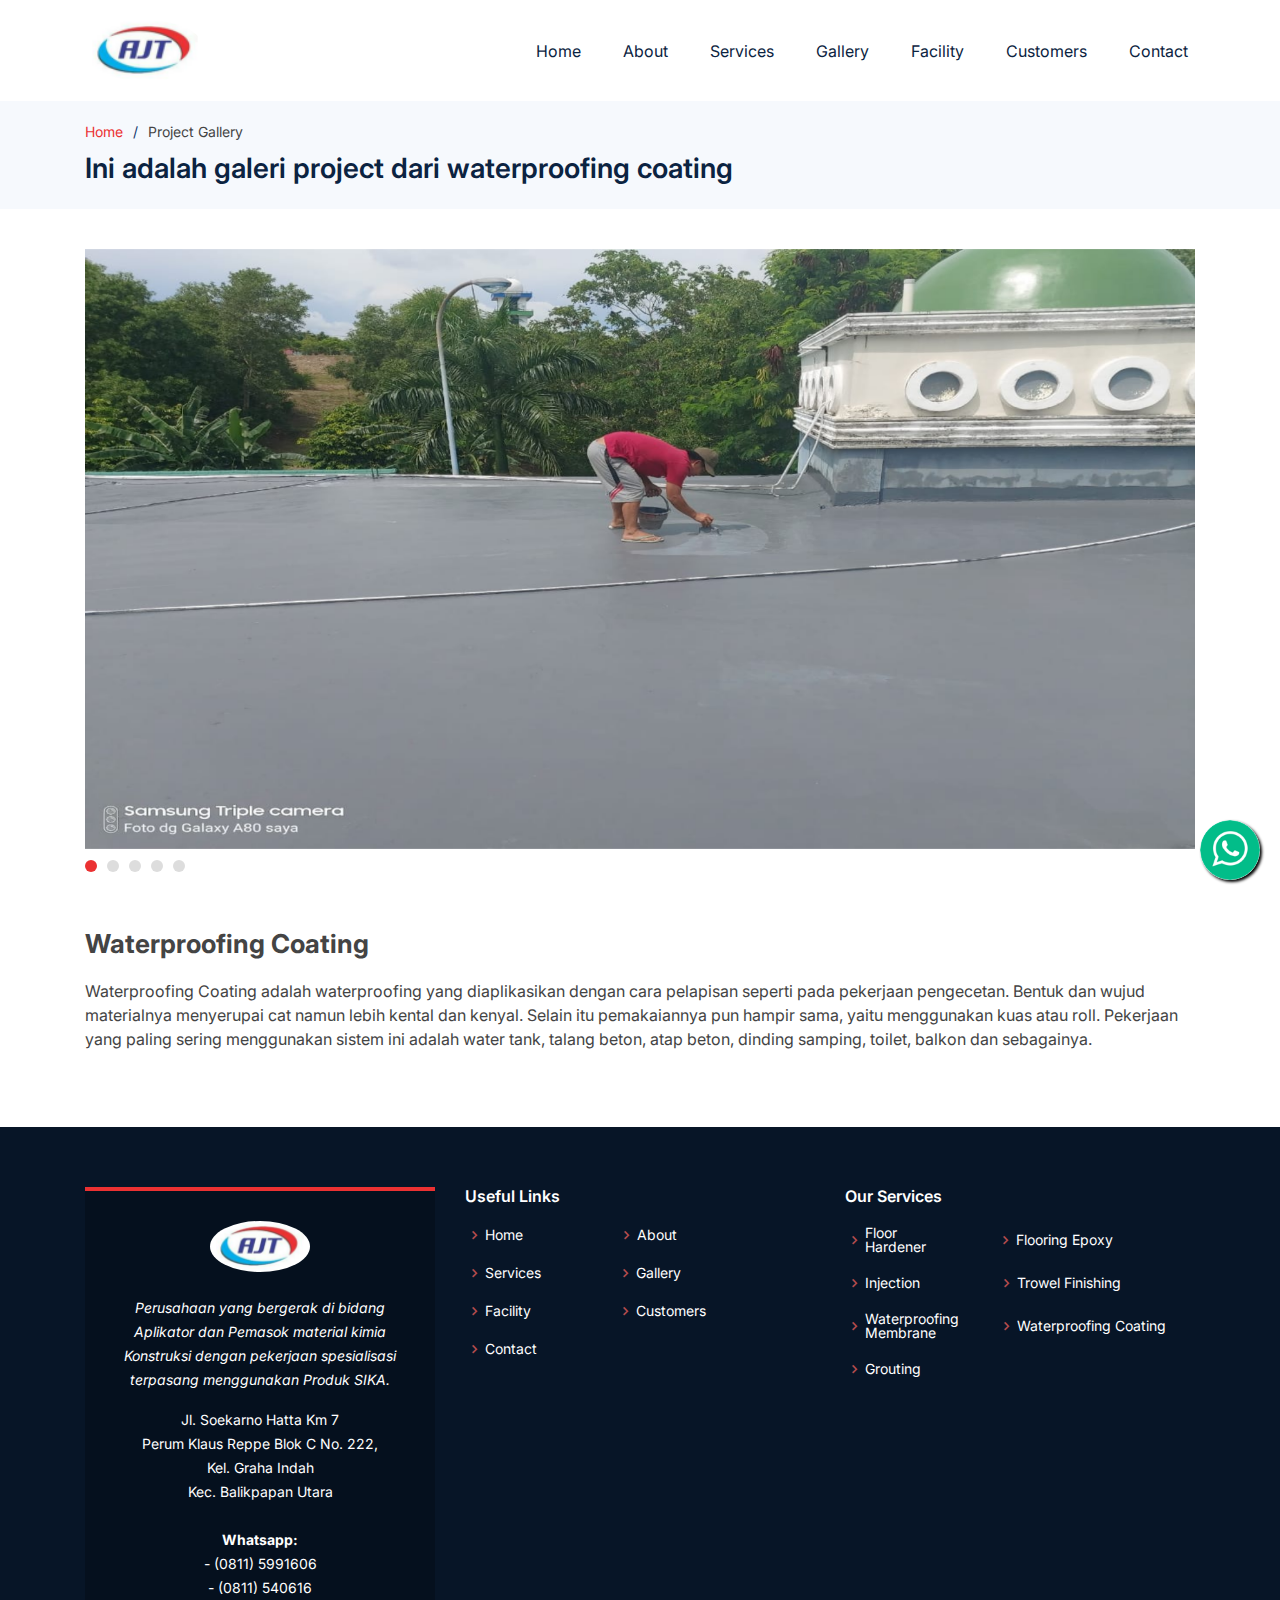
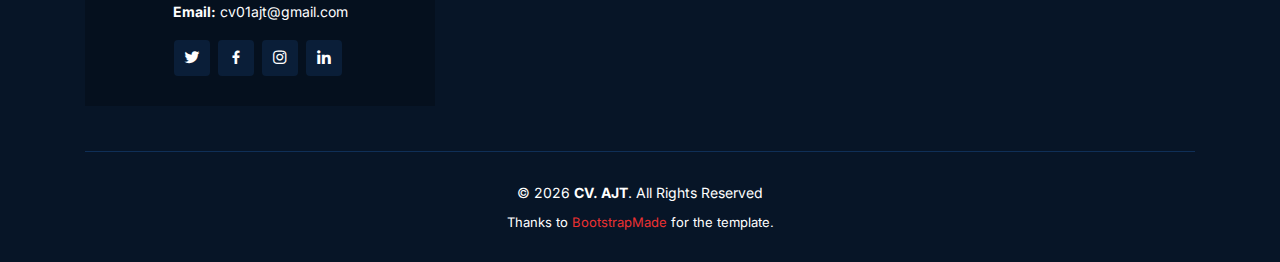
<file: projects/coating.html>
<!DOCTYPE html>
<html lang="en">
  <head>
    <meta charset="utf-8" />
    <meta content="width=device-width, initial-scale=1.0" name="viewport" />

    <title>Waterproofing Coating Gallery - CV. AJT</title>
    <meta content="" name="descriptison" />
    <meta content="" name="keywords" />

    <!-- Favicons -->
    <link href="../assets/img/favicon.ico" rel="icon" />
    <link href="../assets/img/favicon.ico" rel="apple-touch-icon" />

    <!-- Google Fonts -->
    <link
      href="https://fonts.googleapis.com/css?family=Inter:300,300i,400,400i,600,600i,700,700i"
      rel="stylesheet"
    />

    <!-- Vendor CSS Files -->
    <link
      href="../assets/vendor/bootstrap/css/bootstrap.min.css"
      rel="stylesheet"
    />
    <link href="../assets/vendor/icofont/icofont.min.css" rel="stylesheet" />
    <link
      href="../assets/vendor/boxicons/css/boxicons.min.css"
      rel="stylesheet"
    />
    <link
      href="../assets/vendor/animate.css/animate.min.css"
      rel="stylesheet"
    />
    <link href="../assets/vendor/remixicon/remixicon.css" rel="stylesheet" />
    <link href="../assets/vendor/venobox/venobox.css" rel="stylesheet" />
    <link
      href="../assets/vendor/owl.carousel/assets/owl.carousel.min.css"
      rel="stylesheet"
    />
    <link href="../assets/vendor/aos/aos.css" rel="stylesheet" />

    <!-- Template Main CSS File -->
    <link href="../assets/css/style.css" rel="stylesheet" />

    <!-- =======================================================
  * Template Name: Multi - v2.1.0
  * Template URL: https://bootstrapmade.com/multi-responsive-bootstrap-template/
  * Author: BootstrapMade.com
  * License: https://bootstrapmade.com/license/
  ======================================================== -->
  </head>

  <body>
    <!-- ======= Header ======= -->
    <header id="header" class="fixed-top">
      <div class="container d-flex align-items-center">
        <h1 class="logo mr-auto">
          <a href="../index.html">
            <img
              src="../assets/img/logo.png"
              width="120px"
              alt="logo"
              class="rounded-circle"
            />
          </a>
        </h1>

        <nav class="nav-menu d-none d-lg-block">
          <ul>
            <li><a href="../index.html">Home</a></li>
            <li><a href="../index.html#about">About</a></li>
            <li><a href="../index.html#services">Services</a></li>
            <li><a href="../index.html#gallery">Gallery</a></li>
            <!-- <li><a href="../index.html#videos">Videos</a></li> -->
            <li><a href="../index.html#facility">Facility</a></li>
            <li><a href="../index.html#customers">Customers</a></li>
            <li><a href="../index.html#contact">Contact</a></li>
          </ul>
        </nav>
        <!-- .nav-menu -->
      </div>
    </header>
    <!-- End Header -->

    <main id="main">
      <!-- ======= Breadcrumbs ======= -->
      <section id="breadcrumbs" class="breadcrumbs">
        <div class="container mt-4">
          <ol>
            <li><a href="../index.html">Home</a></li>
            <li>Project Gallery</li>
          </ol>
          <h2>Ini adalah galeri project dari waterproofing coating</h2>
        </div>
      </section>
      <!-- End Breadcrumbs -->

      <!-- ======= Portfolio Details Section ======= -->
      <section id="portfolio-details" class="portfolio-details">
        <div class="container">
          <div class="portfolio-details-container">
            <div class="owl-carousel portfolio-details-carousel">
              <img
                src="../assets/img/waterproofing-polyurethane-coating/coating-1.jpeg"
                alt=""
              />
              <img
                src="../assets/img/waterproofing-polyurethane-coating/coating-2.jpeg"
              />
              <img
                src="../assets/img/waterproofing-acrylic-coating/acrylic-coating-1.jpeg"
              />
              <img
                src="../assets/img/waterproofing-acrylic-coating/acrylic-coating-2.jpeg"
              />
              <img
                src="../assets/img/waterproofing-acrylic-coating/acrylic-coating-3.jpeg"
              />
            </div>
          </div>

          <div class="portfolio-description">
            <h2>Waterproofing Coating</h2>
            <p>
              Waterproofing Coating adalah waterproofing yang diaplikasikan
              dengan cara pelapisan seperti pada pekerjaan pengecetan. Bentuk
              dan wujud materialnya menyerupai cat namun lebih kental dan
              kenyal. Selain itu pemakaiannya pun hampir sama, yaitu menggunakan
              kuas atau roll. Pekerjaan yang paling sering menggunakan sistem
              ini adalah water tank, talang beton, atap beton, dinding samping,
              toilet, balkon dan sebagainya.
            </p>
          </div>
        </div>
      </section>
      <!-- End Portfolio Details Section -->
    </main>
    <!-- End #main -->

    <!-- ======= Footer ======= -->
    <footer id="footer">
      <div class="footer-top">
        <div class="container">
          <div class="row">
            <div class="col-lg-4 col-md-6">
              <div class="footer-info">
                <img
                  src="../assets/img/logo.png"
                  width="100px"
                  alt="logo"
                  class="rounded-circle mb-4"
                />
                <p class="pb-3">
                  <em
                    >Perusahaan yang bergerak di bidang Aplikator dan Pemasok
                    material kimia Konstruksi dengan pekerjaan spesialisasi
                    terpasang menggunakan Produk SIKA.</em
                  >
                </p>
                <p>
                  Jl. Soekarno Hatta Km 7<br />
                  Perum Klaus Reppe Blok C No. 222,<br />
                  Kel. Graha Indah<br />
                  Kec. Balikpapan Utara<br /><br />
                  <strong>Whatsapp:</strong><br />
                  <a
                    class="text-white"
                    target="_blank"
                    href="https://wa.me/628115991606"
                  >
                    - (0811) 5991606</a
                  ><br />
                  <a
                    class="text-white"
                    target="_blank"
                    href="https://wa.me/628540616"
                  >
                    - (0811) 540616</a
                  ><br />
                  <strong>Email:</strong>
                  <a class="text-white" href="mailto:cv01ajt@gmail.com"
                    >cv01ajt@gmail.com</a
                  ><br />
                </p>
                <div class="social-links mt-3">
                  <a href="javascript:;" class="twitter">
                    <i class="bx bxl-twitter"></i>
                  </a>
                  <a href="javascript:;" class="facebook">
                    <i class="bx bxl-facebook"></i>
                  </a>
                  <a href="javascript:;" class="instagram">
                    <i class="bx bxl-instagram"></i>
                  </a>
                  <a href="javascript:;" class="linkedin">
                    <i class="bx bxl-linkedin"></i>
                  </a>
                </div>
              </div>
            </div>

            <div class="col-lg-4 col-md-6 footer-links">
              <h4>Useful Links</h4>
              <ul class="useful-link">
                <li>
                  <i class="bx bx-chevron-right"></i>
                  <a href="../index.html" style="margin-right: 94px">Home</a>
                  <i class="bx bx-chevron-right"></i>
                  <a href="../index.html#about">About</a>
                </li>
                <li>
                  <i class="bx bx-chevron-right"></i>
                  <a href="../index.html#services" style="margin-right: 75px"
                    >Services</a
                  >
                  <i class="bx bx-chevron-right"></i>
                  <a href="../index.html#gallery">Gallery</a>
                </li>
                <li>
                  <i class="bx bx-chevron-right"></i>
                  <a href="../index.html#facility" style="margin-right: 85px"
                    >Facility</a
                  >
                  <i class="bx bx-chevron-right"></i>
                  <a href="../index.html#customers">Customers</a>
                </li>
                <li>
                  <i class="bx bx-chevron-right"></i>
                  <a href="../index.html#contact" style="margin-right: 80px"
                    >Contact</a
                  >
                  <!-- <i class="bx bx-chevron-right"></i>
                  <a href="../index.html#videos" style="margin-right: 80px"
                    >Videos</a
                  > -->
                </li>
              </ul>
            </div>

            <div class="col-lg-4 col-md-6 footer-links">
              <h4>Our Services</h4>
              <ul>
                <li>
                  <i class="bx bx-chevron-right"></i>
                  <a
                    href="../projects/floor-hard.html"
                    style="margin-right: 70px"
                    >Floor <br />
                    Hardener</a
                  >
                  <i class="bx bx-chevron-right"></i>
                  <a href="../projects/floor-epoxy.html">Flooring Epoxy</a>
                </li>
                <li>
                  <i class="bx bx-chevron-right"></i>
                  <a
                    href="../projects/injection.html"
                    style="margin-right: 77px"
                    >Injection</a
                  >
                  <i class="bx bx-chevron-right"></i>
                  <a href="../projects/trowel.html">Trowel Finishing</a>
                </li>
                <li>
                  <i class="bx bx-chevron-right"></i>
                  <a href="../projects/membrane.html" style="margin-right: 38px"
                    >Waterproofing <br />
                    Membrane</a
                  >
                  <i class="bx bx-chevron-right"></i>
                  <a href="../projects/coating.html">Waterproofing Coating</a>
                </li>
                <li>
                  <i class="bx bx-chevron-right"></i>
                  <a href="../projects/grouting.html">Grouting</a>
                </li>
              </ul>
            </div>
          </div>
        </div>
      </div>

      <div class="container">
        <div class="copyright">
          &copy;
          <script>
            document.write(new Date().getFullYear());
          </script>
          <strong><span>CV. AJT</span></strong
          >. All Rights Reserved
        </div>
        <div class="credits">
          <!-- All the links in the footer should remain intact. -->
          <!-- You can delete the links only if you purchased the pro version. -->
          <!-- Licensing information: https://bootstrapmade.com/license/ -->
          <!-- Purchase the pro version with working PHP/AJAX contact form: https://bootstrapmade.com/multi-responsive-bootstrap-template/ -->
          Thanks to
          <a href="https://bootstrapmade.com/"> BootstrapMade </a>
          for the template.
        </div>
      </div>
    </footer>
    <!-- End Footer -->

    <div id="preloader"></div>
    <a href="#" class="back-to-top">
      <i class="icofont-simple-up"></i>
    </a>
    <a href="https://wa.me/628115991606" target="_blank">
      <img class="whatsapp" src="../assets/img/wa.png" alt="wa" />
    </a>

    <!-- Vendor JS Files -->
    <script src="../assets/vendor/jquery/jquery.min.js"></script>
    <script src="../assets/vendor/bootstrap/js/bootstrap.bundle.min.js"></script>
    <script src="../assets/vendor/jquery.easing/jquery.easing.min.js"></script>
    <script src="../assets/vendor/php-email-form/validate.js"></script>
    <script src="../assets/vendor/waypoints/jquery.waypoints.min.js"></script>
    <script src="../assets/vendor/counterup/counterup.min.js"></script>
    <script src="../assets/vendor/venobox/venobox.min.js"></script>
    <script src="../assets/vendor/owl.carousel/owl.carousel.min.js"></script>
    <script src="../assets/vendor/isotope-layout/isotope.pkgd.min.js"></script>
    <script src="../assets/vendor/aos/aos.js"></script>

    <!-- Template Main JS File -->
    <script src="../assets/js/main.js"></script>
  </body>
</html>
</file>
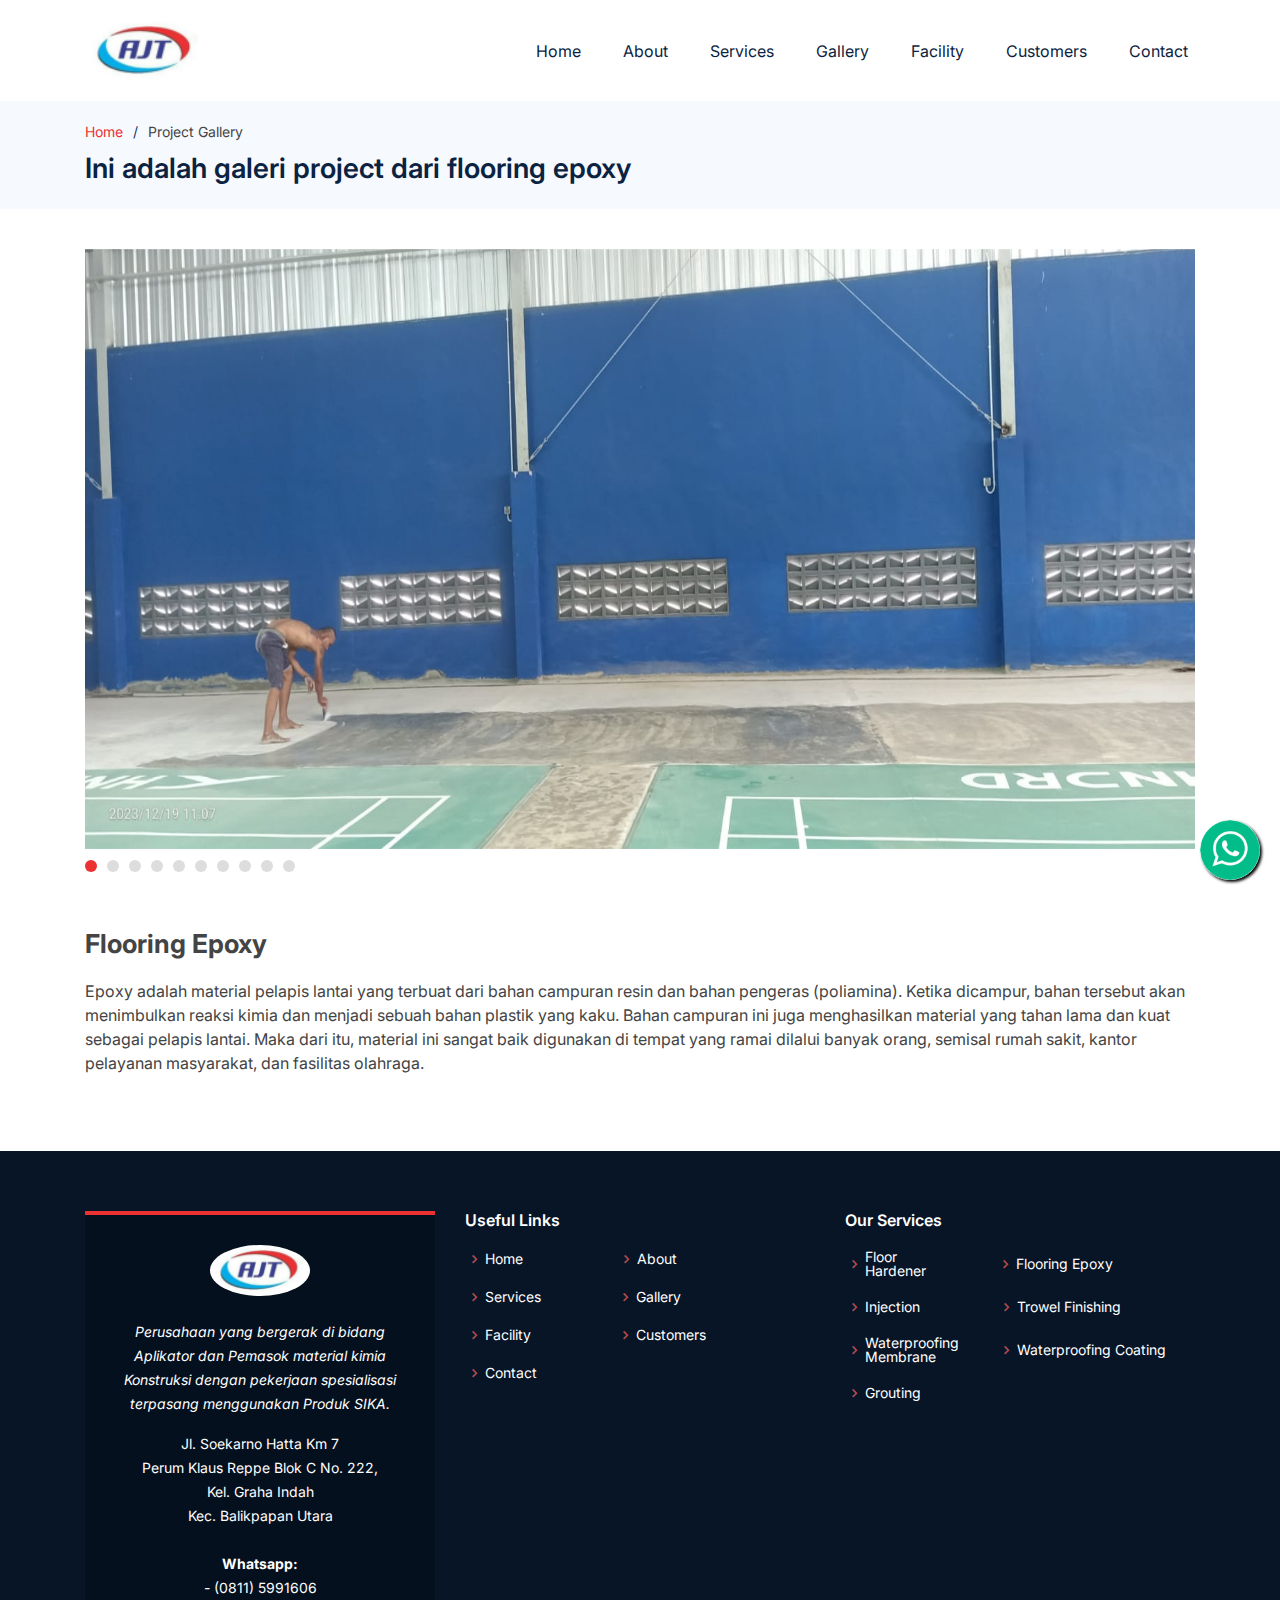
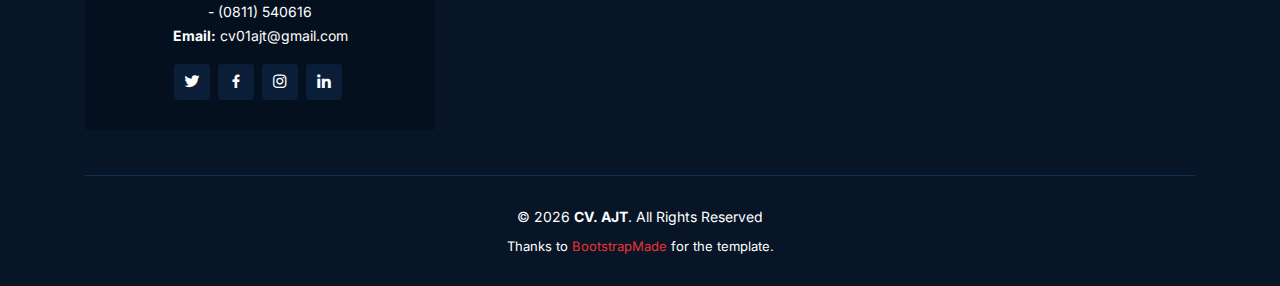
<file: projects/floor-epoxy.html>
<!DOCTYPE html>
<html lang="en">
  <head>
    <meta charset="utf-8" />
    <meta content="width=device-width, initial-scale=1.0" name="viewport" />

    <title>Flooring Epoxy Gallery - CV. AJT</title>
    <meta content="" name="descriptison" />
    <meta content="" name="keywords" />

    <!-- Favicons -->
    <link href="../assets/img/favicon.ico" rel="icon" />
    <link href="../assets/img/favicon.ico" rel="apple-touch-icon" />

    <!-- Google Fonts -->
    <link
      href="https://fonts.googleapis.com/css?family=Inter:300,300i,400,400i,600,600i,700,700i"
      rel="stylesheet"
    />

    <!-- Vendor CSS Files -->
    <link
      href="../assets/vendor/bootstrap/css/bootstrap.min.css"
      rel="stylesheet"
    />
    <link href="../assets/vendor/icofont/icofont.min.css" rel="stylesheet" />
    <link
      href="../assets/vendor/boxicons/css/boxicons.min.css"
      rel="stylesheet"
    />
    <link
      href="../assets/vendor/animate.css/animate.min.css"
      rel="stylesheet"
    />
    <link href="../assets/vendor/remixicon/remixicon.css" rel="stylesheet" />
    <link href="../assets/vendor/venobox/venobox.css" rel="stylesheet" />
    <link
      href="../assets/vendor/owl.carousel/assets/owl.carousel.min.css"
      rel="stylesheet"
    />
    <link href="../assets/vendor/aos/aos.css" rel="stylesheet" />

    <!-- Template Main CSS File -->
    <link href="../assets/css/style.css" rel="stylesheet" />

    <!-- =======================================================
  * Template Name: Multi - v2.1.0
  * Template URL: https://bootstrapmade.com/multi-responsive-bootstrap-template/
  * Author: BootstrapMade.com
  * License: https://bootstrapmade.com/license/
  ======================================================== -->
  </head>

  <body>
    <!-- ======= Header ======= -->
    <header id="header" class="fixed-top">
      <div class="container d-flex align-items-center">
        <h1 class="logo mr-auto">
          <a href="../index.html">
            <img
              src="../assets/img/logo.png"
              width="120px"
              alt="logo"
              class="rounded-circle"
            />
          </a>
        </h1>

        <nav class="nav-menu d-none d-lg-block">
          <ul>
            <li><a href="../index.html">Home</a></li>
            <li><a href="../index.html#about">About</a></li>
            <li><a href="../index.html#services">Services</a></li>
            <li><a href="../index.html#gallery">Gallery</a></li>
            <!-- <li><a href="../index.html#videos">Videos</a></li> -->
            <li><a href="../index.html#facility">Facility</a></li>
            <li><a href="../index.html#customers">Customers</a></li>
            <li><a href="../index.html#contact">Contact</a></li>
          </ul>
        </nav>
        <!-- .nav-menu -->
      </div>
    </header>
    <!-- End Header -->

    <main id="main">
      <!-- ======= Breadcrumbs ======= -->
      <section id="breadcrumbs" class="breadcrumbs">
        <div class="container mt-4">
          <ol>
            <li><a href="../index.html">Home</a></li>
            <li>Project Gallery</li>
          </ol>
          <h2>Ini adalah galeri project dari flooring epoxy</h2>
        </div>
      </section>
      <!-- End Breadcrumbs -->

      <!-- ======= Portfolio Details Section ======= -->
      <section id="portfolio-details" class="portfolio-details">
        <div class="container">
          <div class="portfolio-details-container">
            <div class="owl-carousel portfolio-details-carousel">
              <img src="../assets/img/floor-epoxy/floor-epoxy-6.jpg" />
              <img src="../assets/img/floor-epoxy/floor-epoxy-7.jpg" />
              <img src="../assets/img/floor-epoxy/floor-epoxy-8.jpg" />
              <img src="../assets/img/floor-epoxy/floor-epoxy-9.jpg" />
              <img src="../assets/img/floor-epoxy/floor-epoxy-10.jpg" />
              <img src="../assets/img/floor-epoxy/floor-epoxy-1.jpeg" />
              <img src="../assets/img/floor-epoxy/floor-epoxy-2.jpeg" />
              <img src="../assets/img/floor-epoxy/floor-epoxy-3.jpeg" />
              <img src="../assets/img/floor-epoxy/floor-epoxy-4.jpeg" />
              <img src="../assets/img/floor-epoxy/floor-epoxy-5.jpeg" />
            </div>
          </div>

          <div class="portfolio-description">
            <h2>Flooring Epoxy</h2>
            <p>
              Epoxy adalah material pelapis lantai yang terbuat dari bahan
              campuran resin dan bahan pengeras (poliamina). Ketika dicampur,
              bahan tersebut akan menimbulkan reaksi kimia dan menjadi sebuah
              bahan plastik yang kaku. Bahan campuran ini juga menghasilkan
              material yang tahan lama dan kuat sebagai pelapis lantai. Maka
              dari itu, material ini sangat baik digunakan di tempat yang ramai
              dilalui banyak orang, semisal rumah sakit, kantor pelayanan
              masyarakat, dan fasilitas olahraga.
            </p>
          </div>
        </div>
      </section>
      <!-- End Portfolio Details Section -->
    </main>
    <!-- End #main -->

    <!-- ======= Footer ======= -->
    <footer id="footer">
      <div class="footer-top">
        <div class="container">
          <div class="row">
            <div class="col-lg-4 col-md-6">
              <div class="footer-info">
                <img
                  src="../assets/img/logo.png"
                  width="100px"
                  alt="logo"
                  class="rounded-circle mb-4"
                />
                <p class="pb-3">
                  <em
                    >Perusahaan yang bergerak di bidang Aplikator dan Pemasok
                    material kimia Konstruksi dengan pekerjaan spesialisasi
                    terpasang menggunakan Produk SIKA.</em
                  >
                </p>
                <p>
                  Jl. Soekarno Hatta Km 7<br />
                  Perum Klaus Reppe Blok C No. 222,<br />
                  Kel. Graha Indah<br />
                  Kec. Balikpapan Utara<br /><br />
                  <strong>Whatsapp:</strong><br />
                  <a
                    class="text-white"
                    target="_blank"
                    href="https://wa.me/628115991606"
                  >
                    - (0811) 5991606</a
                  ><br />
                  <a
                    class="text-white"
                    target="_blank"
                    href="https://wa.me/628540616"
                  >
                    - (0811) 540616</a
                  ><br />
                  <strong>Email:</strong>
                  <a class="text-white" href="mailto:cv01ajt@gmail.com"
                    >cv01ajt@gmail.com</a
                  ><br />
                </p>
                <div class="social-links mt-3">
                  <a href="javascript:;" class="twitter">
                    <i class="bx bxl-twitter"></i>
                  </a>
                  <a href="javascript:;" class="facebook">
                    <i class="bx bxl-facebook"></i>
                  </a>
                  <a href="javascript:;" class="instagram">
                    <i class="bx bxl-instagram"></i>
                  </a>
                  <a href="javascript:;" class="linkedin">
                    <i class="bx bxl-linkedin"></i>
                  </a>
                </div>
              </div>
            </div>

            <div class="col-lg-4 col-md-6 footer-links">
              <h4>Useful Links</h4>
              <ul class="useful-link">
                <li>
                  <i class="bx bx-chevron-right"></i>
                  <a href="../index.html" style="margin-right: 94px">Home</a>
                  <i class="bx bx-chevron-right"></i>
                  <a href="../index.html#about">About</a>
                </li>
                <li>
                  <i class="bx bx-chevron-right"></i>
                  <a href="../index.html#services" style="margin-right: 75px"
                    >Services</a
                  >
                  <i class="bx bx-chevron-right"></i>
                  <a href="../index.html#gallery">Gallery</a>
                </li>
                <li>
                  <i class="bx bx-chevron-right"></i>
                  <a href="../index.html#facility" style="margin-right: 85px"
                    >Facility</a
                  >
                  <i class="bx bx-chevron-right"></i>
                  <a href="../index.html#customers">Customers</a>
                </li>
                <li>
                  <i class="bx bx-chevron-right"></i>
                  <a href="../index.html#contact" style="margin-right: 80px"
                    >Contact</a
                  >
                  <!-- <i class="bx bx-chevron-right"></i>
                  <a href="../index.html#videos" style="margin-right: 80px"
                    >Videos</a
                  > -->
                </li>
              </ul>
            </div>

            <div class="col-lg-4 col-md-6 footer-links">
              <h4>Our Services</h4>
              <ul>
                <li>
                  <i class="bx bx-chevron-right"></i>
                  <a
                    href="../projects/floor-hard.html"
                    style="margin-right: 70px"
                    >Floor <br />
                    Hardener</a
                  >
                  <i class="bx bx-chevron-right"></i>
                  <a href="../projects/floor-epoxy.html">Flooring Epoxy</a>
                </li>
                <li>
                  <i class="bx bx-chevron-right"></i>
                  <a
                    href="../projects/injection.html"
                    style="margin-right: 77px"
                    >Injection</a
                  >
                  <i class="bx bx-chevron-right"></i>
                  <a href="../projects/trowel.html">Trowel Finishing</a>
                </li>
                <li>
                  <i class="bx bx-chevron-right"></i>
                  <a href="../projects/membrane.html" style="margin-right: 38px"
                    >Waterproofing <br />
                    Membrane</a
                  >
                  <i class="bx bx-chevron-right"></i>
                  <a href="../projects/coating.html">Waterproofing Coating</a>
                </li>
                <li>
                  <i class="bx bx-chevron-right"></i>
                  <a href="../projects/grouting.html">Grouting</a>
                </li>
              </ul>
            </div>
          </div>
        </div>
      </div>

      <div class="container">
        <div class="copyright">
          &copy;
          <script>
            document.write(new Date().getFullYear());
          </script>
          <strong><span>CV. AJT</span></strong
          >. All Rights Reserved
        </div>
        <div class="credits">
          <!-- All the links in the footer should remain intact. -->
          <!-- You can delete the links only if you purchased the pro version. -->
          <!-- Licensing information: https://bootstrapmade.com/license/ -->
          <!-- Purchase the pro version with working PHP/AJAX contact form: https://bootstrapmade.com/multi-responsive-bootstrap-template/ -->
          Thanks to
          <a href="https://bootstrapmade.com/"> BootstrapMade </a>
          for the template.
        </div>
      </div>
    </footer>
    <!-- End Footer -->

    <div id="preloader"></div>
    <a href="#" class="back-to-top">
      <i class="icofont-simple-up"></i>
    </a>
    <a href="https://wa.me/628115991606" target="_blank">
      <img class="whatsapp" src="../assets/img/wa.png" alt="wa" />
    </a>

    <!-- Vendor JS Files -->
    <script src="../assets/vendor/jquery/jquery.min.js"></script>
    <script src="../assets/vendor/bootstrap/js/bootstrap.bundle.min.js"></script>
    <script src="../assets/vendor/jquery.easing/jquery.easing.min.js"></script>
    <script src="../assets/vendor/php-email-form/validate.js"></script>
    <script src="../assets/vendor/waypoints/jquery.waypoints.min.js"></script>
    <script src="../assets/vendor/counterup/counterup.min.js"></script>
    <script src="../assets/vendor/venobox/venobox.min.js"></script>
    <script src="../assets/vendor/owl.carousel/owl.carousel.min.js"></script>
    <script src="../assets/vendor/isotope-layout/isotope.pkgd.min.js"></script>
    <script src="../assets/vendor/aos/aos.js"></script>

    <!-- Template Main JS File -->
    <script src="../assets/js/main.js"></script>
  </body>
</html>
</file>
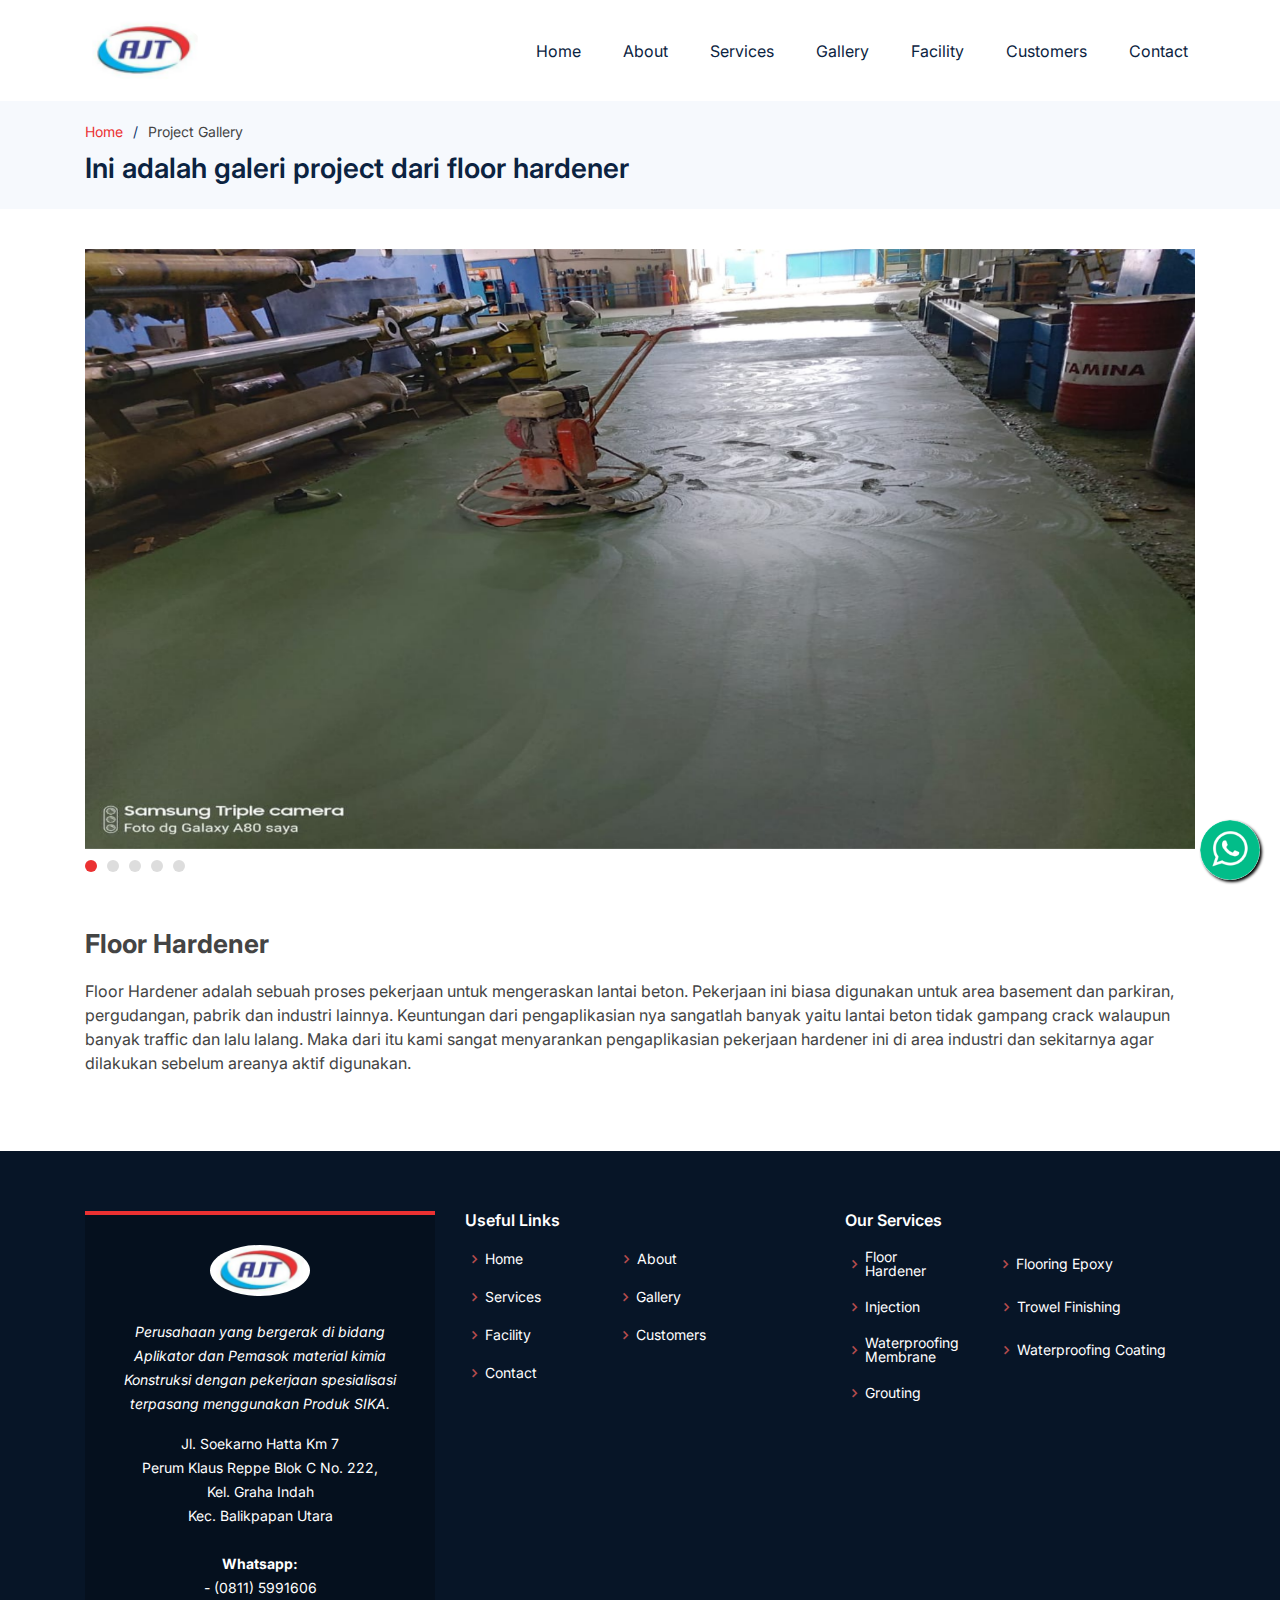
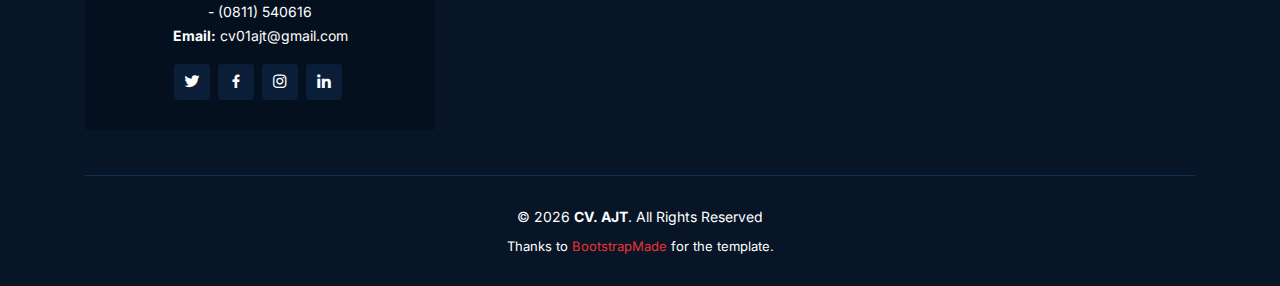
<file: projects/floor-hard.html>
<!DOCTYPE html>
<html lang="en">
  <head>
    <meta charset="utf-8" />
    <meta content="width=device-width, initial-scale=1.0" name="viewport" />

    <title>Floor Hardener Gallery - CV. AJT</title>
    <meta content="" name="descriptison" />
    <meta content="" name="keywords" />

    <!-- Favicons -->
    <link href="../assets/img/favicon.ico" rel="icon" />
    <link href="../assets/img/favicon.ico" rel="apple-touch-icon" />

    <!-- Google Fonts -->
    <link
      href="https://fonts.googleapis.com/css?family=Inter:300,300i,400,400i,600,600i,700,700i"
      rel="stylesheet"
    />

    <!-- Vendor CSS Files -->
    <link
      href="../assets/vendor/bootstrap/css/bootstrap.min.css"
      rel="stylesheet"
    />
    <link href="../assets/vendor/icofont/icofont.min.css" rel="stylesheet" />
    <link
      href="../assets/vendor/boxicons/css/boxicons.min.css"
      rel="stylesheet"
    />
    <link
      href="../assets/vendor/animate.css/animate.min.css"
      rel="stylesheet"
    />
    <link href="../assets/vendor/remixicon/remixicon.css" rel="stylesheet" />
    <link href="../assets/vendor/venobox/venobox.css" rel="stylesheet" />
    <link
      href="../assets/vendor/owl.carousel/assets/owl.carousel.min.css"
      rel="stylesheet"
    />
    <link href="../assets/vendor/aos/aos.css" rel="stylesheet" />

    <!-- Template Main CSS File -->
    <link href="../assets/css/style.css" rel="stylesheet" />

    <!-- =======================================================
  * Template Name: Multi - v2.1.0
  * Template URL: https://bootstrapmade.com/multi-responsive-bootstrap-template/
  * Author: BootstrapMade.com
  * License: https://bootstrapmade.com/license/
  ======================================================== -->
  </head>

  <body>
    <!-- ======= Header ======= -->
    <header id="header" class="fixed-top">
      <div class="container d-flex align-items-center">
        <h1 class="logo mr-auto">
          <a href="../index.html">
            <img
              src="../assets/img/logo.png"
              width="120px"
              alt="logo"
              class="rounded-circle"
            />
          </a>
        </h1>

        <nav class="nav-menu d-none d-lg-block">
          <ul>
            <li><a href="../index.html">Home</a></li>
            <li><a href="../index.html#about">About</a></li>
            <li><a href="../index.html#services">Services</a></li>
            <li><a href="../index.html#gallery">Gallery</a></li>
            <!-- <li><a href="../index.html#videos">Videos</a></li> -->
            <li><a href="../index.html#facility">Facility</a></li>
            <li><a href="../index.html#customers">Customers</a></li>
            <li><a href="../index.html#contact">Contact</a></li>
          </ul>
        </nav>
        <!-- .nav-menu -->
      </div>
    </header>
    <!-- End Header -->

    <main id="main">
      <!-- ======= Breadcrumbs ======= -->
      <section id="breadcrumbs" class="breadcrumbs">
        <div class="container mt-4">
          <ol>
            <li><a href="../index.html">Home</a></li>
            <li>Project Gallery</li>
          </ol>
          <h2>Ini adalah galeri project dari floor hardener</h2>
        </div>
      </section>
      <!-- End Breadcrumbs -->

      <!-- ======= Portfolio Details Section ======= -->
      <section id="portfolio-details" class="portfolio-details">
        <div class="container">
          <div class="portfolio-details-container">
            <div class="owl-carousel portfolio-details-carousel">
              <img src="../assets/img/floor-hard/floor-hard-1.jpeg" />
              <img src="../assets/img/floor-hard/floor-hard-2.jpeg" />
              <img src="../assets/img/floor-hard/floor-hard-3.jpeg" />
              <img src="../assets/img/floor-hard/floor-hard-4.jpeg" />
              <img src="../assets/img/floor-hard/floor-hard-5.jpeg" />
            </div>
          </div>

          <div class="portfolio-description">
            <h2>Floor Hardener</h2>
            <p>
              Floor Hardener adalah sebuah proses pekerjaan untuk mengeraskan
              lantai beton. Pekerjaan ini biasa digunakan untuk area basement
              dan parkiran, pergudangan, pabrik dan industri lainnya. Keuntungan
              dari pengaplikasian nya sangatlah banyak yaitu lantai beton tidak
              gampang crack walaupun banyak traffic dan lalu lalang. Maka dari
              itu kami sangat menyarankan pengaplikasian pekerjaan hardener ini
              di area industri dan sekitarnya agar dilakukan sebelum areanya
              aktif digunakan.
            </p>
          </div>
        </div>
      </section>
      <!-- End Portfolio Details Section -->
    </main>
    <!-- End #main -->

    <!-- ======= Footer ======= -->
    <footer id="footer">
      <div class="footer-top">
        <div class="container">
          <div class="row">
            <div class="col-lg-4 col-md-6">
              <div class="footer-info">
                <img
                  src="../assets/img/logo.png"
                  width="100px"
                  alt="logo"
                  class="rounded-circle mb-4"
                />
                <p class="pb-3">
                  <em
                    >Perusahaan yang bergerak di bidang Aplikator dan Pemasok
                    material kimia Konstruksi dengan pekerjaan spesialisasi
                    terpasang menggunakan Produk SIKA.</em
                  >
                </p>
                <p>
                  Jl. Soekarno Hatta Km 7<br />
                  Perum Klaus Reppe Blok C No. 222,<br />
                  Kel. Graha Indah<br />
                  Kec. Balikpapan Utara<br /><br />
                  <strong>Whatsapp:</strong><br />
                  <a
                    class="text-white"
                    target="_blank"
                    href="https://wa.me/628115991606"
                  >
                    - (0811) 5991606</a
                  ><br />
                  <a
                    class="text-white"
                    target="_blank"
                    href="https://wa.me/628540616"
                  >
                    - (0811) 540616</a
                  ><br />
                  <strong>Email:</strong>
                  <a class="text-white" href="mailto:cv01ajt@gmail.com"
                    >cv01ajt@gmail.com</a
                  ><br />
                </p>
                <div class="social-links mt-3">
                  <a href="javascript:;" class="twitter">
                    <i class="bx bxl-twitter"></i>
                  </a>
                  <a href="javascript:;" class="facebook">
                    <i class="bx bxl-facebook"></i>
                  </a>
                  <a href="javascript:;" class="instagram">
                    <i class="bx bxl-instagram"></i>
                  </a>
                  <a href="javascript:;" class="linkedin">
                    <i class="bx bxl-linkedin"></i>
                  </a>
                </div>
              </div>
            </div>

            <div class="col-lg-4 col-md-6 footer-links">
              <h4>Useful Links</h4>
              <ul class="useful-link">
                <li>
                  <i class="bx bx-chevron-right"></i>
                  <a href="../index.html" style="margin-right: 94px">Home</a>
                  <i class="bx bx-chevron-right"></i>
                  <a href="../index.html#about">About</a>
                </li>
                <li>
                  <i class="bx bx-chevron-right"></i>
                  <a href="../index.html#services" style="margin-right: 75px"
                    >Services</a
                  >
                  <i class="bx bx-chevron-right"></i>
                  <a href="../index.html#gallery">Gallery</a>
                </li>
                <li>
                  <i class="bx bx-chevron-right"></i>
                  <a href="../index.html#facility" style="margin-right: 85px"
                    >Facility</a
                  >
                  <i class="bx bx-chevron-right"></i>
                  <a href="../index.html#customers">Customers</a>
                </li>
                <li>
                  <i class="bx bx-chevron-right"></i>
                  <a href="../index.html#contact" style="margin-right: 80px"
                    >Contact</a
                  >
                  <!-- <i class="bx bx-chevron-right"></i>
                  <a href="../index.html#videos" style="margin-right: 80px"
                    >Videos</a
                  > -->
                </li>
              </ul>
            </div>

            <div class="col-lg-4 col-md-6 footer-links">
              <h4>Our Services</h4>
              <ul>
                <li>
                  <i class="bx bx-chevron-right"></i>
                  <a
                    href="../projects/floor-hard.html"
                    style="margin-right: 70px"
                    >Floor <br />
                    Hardener</a
                  >
                  <i class="bx bx-chevron-right"></i>
                  <a href="../projects/floor-epoxy.html">Flooring Epoxy</a>
                </li>
                <li>
                  <i class="bx bx-chevron-right"></i>
                  <a
                    href="../projects/injection.html"
                    style="margin-right: 77px"
                    >Injection</a
                  >
                  <i class="bx bx-chevron-right"></i>
                  <a href="../projects/trowel.html">Trowel Finishing</a>
                </li>
                <li>
                  <i class="bx bx-chevron-right"></i>
                  <a href="../projects/membrane.html" style="margin-right: 38px"
                    >Waterproofing <br />
                    Membrane</a
                  >
                  <i class="bx bx-chevron-right"></i>
                  <a href="../projects/coating.html">Waterproofing Coating</a>
                </li>
                <li>
                  <i class="bx bx-chevron-right"></i>
                  <a href="../projects/grouting.html">Grouting</a>
                </li>
              </ul>
            </div>
          </div>
        </div>
      </div>

      <div class="container">
        <div class="copyright">
          &copy;
          <script>
            document.write(new Date().getFullYear());
          </script>
          <strong><span>CV. AJT</span></strong
          >. All Rights Reserved
        </div>
        <div class="credits">
          <!-- All the links in the footer should remain intact. -->
          <!-- You can delete the links only if you purchased the pro version. -->
          <!-- Licensing information: https://bootstrapmade.com/license/ -->
          <!-- Purchase the pro version with working PHP/AJAX contact form: https://bootstrapmade.com/multi-responsive-bootstrap-template/ -->
          Thanks to
          <a href="https://bootstrapmade.com/"> BootstrapMade </a>
          for the template.
        </div>
      </div>
    </footer>
    <!-- End Footer -->

    <div id="preloader"></div>
    <a href="#" class="back-to-top">
      <i class="icofont-simple-up"></i>
    </a>
    <a href="https://wa.me/628115991606" target="_blank">
      <img class="whatsapp" src="../assets/img/wa.png" alt="wa" />
    </a>

    <!-- Vendor JS Files -->
    <script src="../assets/vendor/jquery/jquery.min.js"></script>
    <script src="../assets/vendor/bootstrap/js/bootstrap.bundle.min.js"></script>
    <script src="../assets/vendor/jquery.easing/jquery.easing.min.js"></script>
    <script src="../assets/vendor/php-email-form/validate.js"></script>
    <script src="../assets/vendor/waypoints/jquery.waypoints.min.js"></script>
    <script src="../assets/vendor/counterup/counterup.min.js"></script>
    <script src="../assets/vendor/venobox/venobox.min.js"></script>
    <script src="../assets/vendor/owl.carousel/owl.carousel.min.js"></script>
    <script src="../assets/vendor/isotope-layout/isotope.pkgd.min.js"></script>
    <script src="../assets/vendor/aos/aos.js"></script>

    <!-- Template Main JS File -->
    <script src="../assets/js/main.js"></script>
  </body>
</html>
</file>
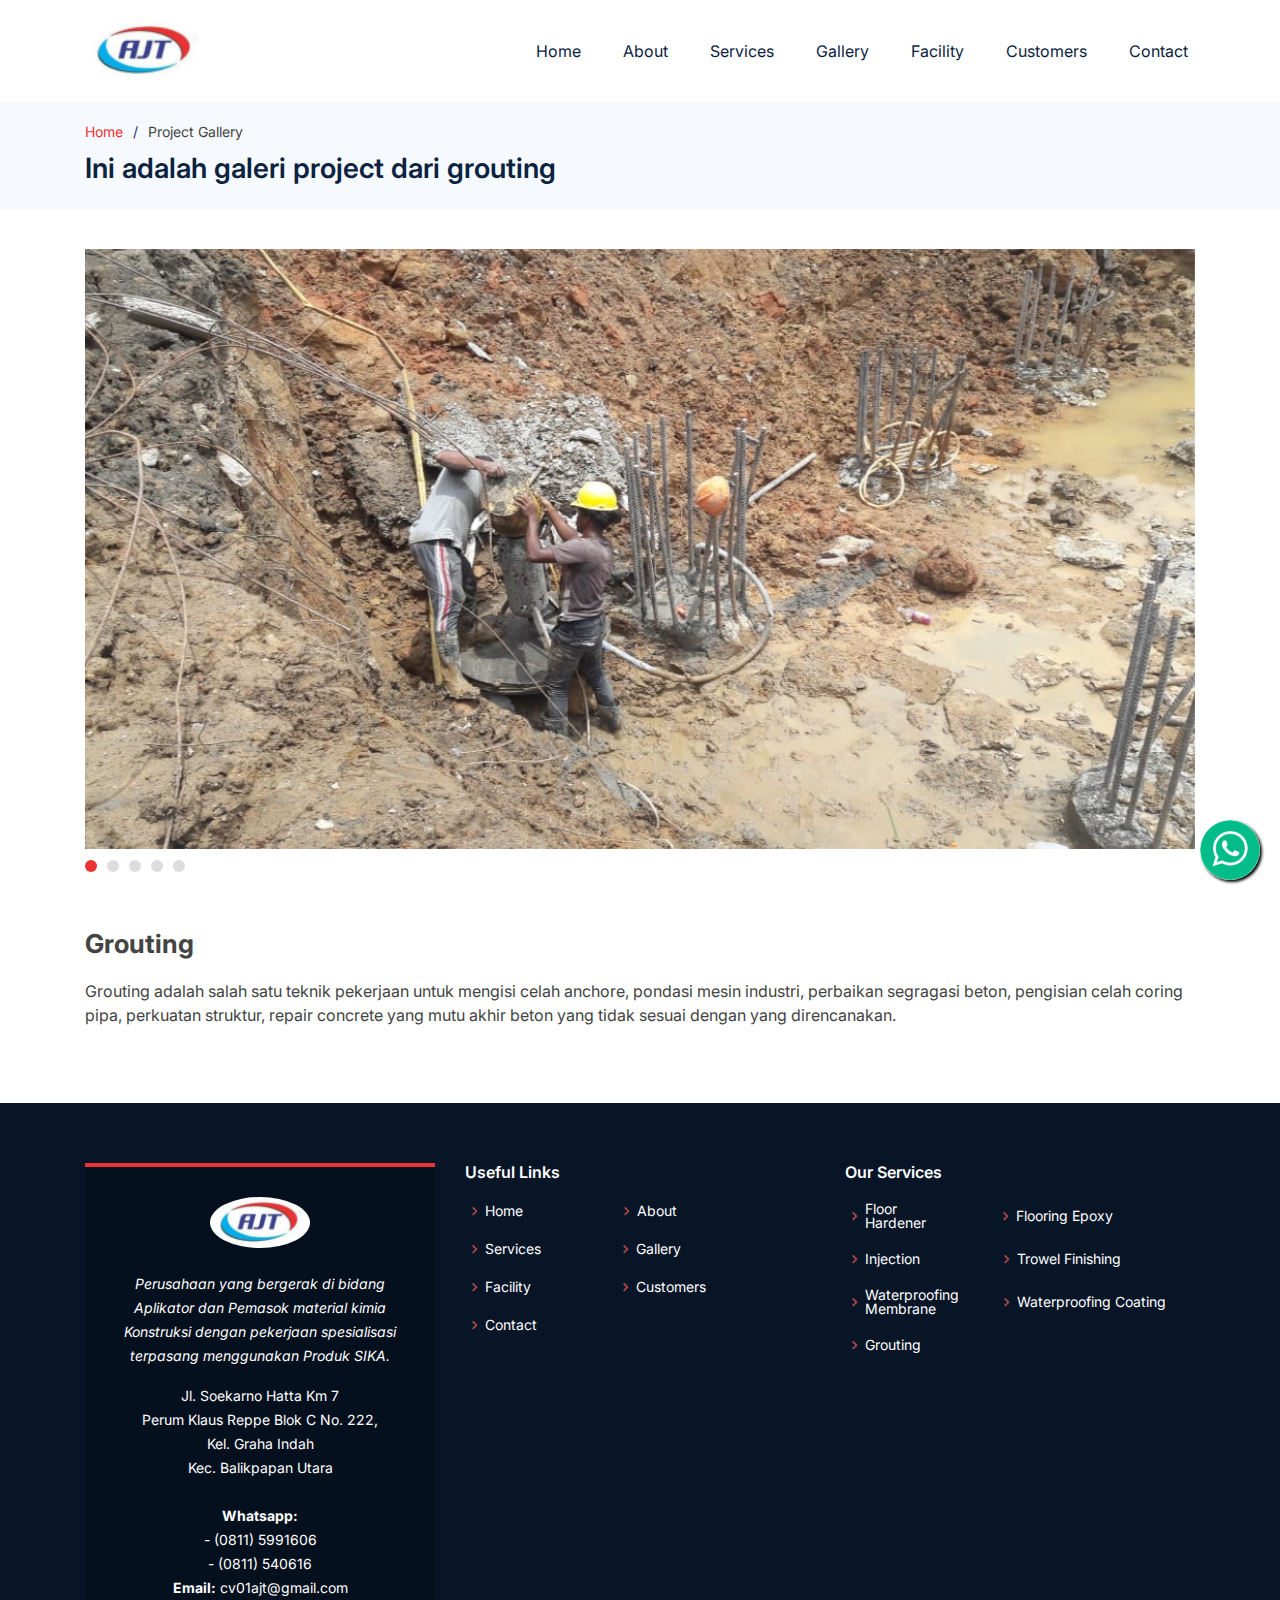
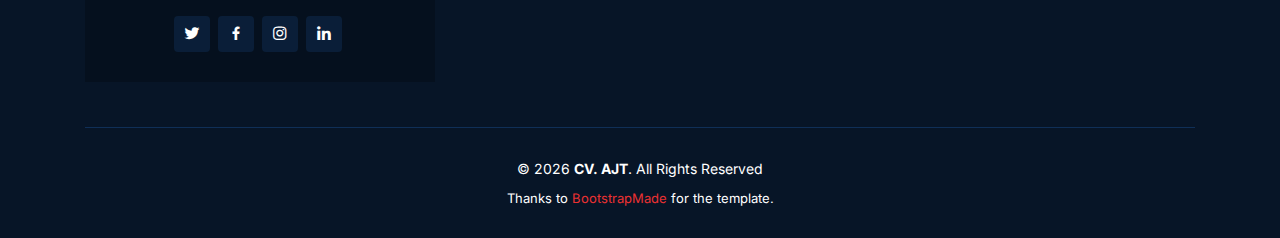
<file: projects/grouting.html>
<!DOCTYPE html>
<html lang="en">
  <head>
    <meta charset="utf-8" />
    <meta content="width=device-width, initial-scale=1.0" name="viewport" />

    <title>Grouting Gallery - CV. AJT</title>
    <meta content="" name="descriptison" />
    <meta content="" name="keywords" />

    <!-- Favicons -->
    <link href="../assets/img/favicon.ico" rel="icon" />
    <link href="../assets/img/favicon.ico" rel="apple-touch-icon" />

    <!-- Google Fonts -->
    <link
      href="https://fonts.googleapis.com/css?family=Inter:300,300i,400,400i,600,600i,700,700i"
      rel="stylesheet"
    />

    <!-- Vendor CSS Files -->
    <link
      href="../assets/vendor/bootstrap/css/bootstrap.min.css"
      rel="stylesheet"
    />
    <link href="../assets/vendor/icofont/icofont.min.css" rel="stylesheet" />
    <link
      href="../assets/vendor/boxicons/css/boxicons.min.css"
      rel="stylesheet"
    />
    <link
      href="../assets/vendor/animate.css/animate.min.css"
      rel="stylesheet"
    />
    <link href="../assets/vendor/remixicon/remixicon.css" rel="stylesheet" />
    <link href="../assets/vendor/venobox/venobox.css" rel="stylesheet" />
    <link
      href="../assets/vendor/owl.carousel/assets/owl.carousel.min.css"
      rel="stylesheet"
    />
    <link href="../assets/vendor/aos/aos.css" rel="stylesheet" />

    <!-- Template Main CSS File -->
    <link href="../assets/css/style.css" rel="stylesheet" />

    <!-- =======================================================
  * Template Name: Multi - v2.1.0
  * Template URL: https://bootstrapmade.com/multi-responsive-bootstrap-template/
  * Author: BootstrapMade.com
  * License: https://bootstrapmade.com/license/
  ======================================================== -->
  </head>

  <body>
    <!-- ======= Header ======= -->
    <header id="header" class="fixed-top">
      <div class="container d-flex align-items-center">
        <h1 class="logo mr-auto">
          <a href="../index.html">
            <img
              src="../assets/img/logo.png"
              width="120px"
              alt="logo"
              class="rounded-circle"
            />
          </a>
        </h1>

        <nav class="nav-menu d-none d-lg-block">
          <ul>
            <li><a href="../index.html">Home</a></li>
            <li><a href="../index.html#about">About</a></li>
            <li><a href="../index.html#services">Services</a></li>
            <li><a href="../index.html#gallery">Gallery</a></li>
            <!-- <li><a href="../index.html#videos">Videos</a></li> -->
            <li><a href="../index.html#facility">Facility</a></li>
            <li><a href="../index.html#customers">Customers</a></li>
            <li><a href="../index.html#contact">Contact</a></li>
          </ul>
        </nav>
        <!-- .nav-menu -->
      </div>
    </header>
    <!-- End Header -->

    <main id="main">
      <!-- ======= Breadcrumbs ======= -->
      <section id="breadcrumbs" class="breadcrumbs">
        <div class="container mt-4">
          <ol>
            <li><a href="../index.html">Home</a></li>
            <li>Project Gallery</li>
          </ol>
          <h2>Ini adalah galeri project dari grouting</h2>
        </div>
      </section>
      <!-- End Breadcrumbs -->

      <!-- ======= Portfolio Details Section ======= -->
      <section id="portfolio-details" class="portfolio-details">
        <div class="container">
          <div class="portfolio-details-container">
            <div class="owl-carousel portfolio-details-carousel">
              <img src="../assets/img/grout/grout-1.jpeg" />
              <img src="../assets/img/grout/grout-2.jpeg" />
              <img src="../assets/img/grout/grout-3.jpeg" />
              <img src="../assets/img/grout/grout-4.jpeg" />
              <img src="../assets/img/grout/grout-5.jpeg" />
            </div>
          </div>

          <div class="portfolio-description">
            <h2>Grouting</h2>
            <p>
              Grouting adalah salah satu teknik pekerjaan untuk mengisi celah
              anchore, pondasi mesin industri, perbaikan segragasi beton,
              pengisian celah coring pipa, perkuatan struktur, repair concrete
              yang mutu akhir beton yang tidak sesuai dengan yang direncanakan.
            </p>
          </div>
        </div>
      </section>
      <!-- End Portfolio Details Section -->
    </main>
    <!-- End #main -->

    <!-- ======= Footer ======= -->
    <footer id="footer">
      <div class="footer-top">
        <div class="container">
          <div class="row">
            <div class="col-lg-4 col-md-6">
              <div class="footer-info">
                <img
                  src="../assets/img/logo.png"
                  width="100px"
                  alt="logo"
                  class="rounded-circle mb-4"
                />
                <p class="pb-3">
                  <em
                    >Perusahaan yang bergerak di bidang Aplikator dan Pemasok
                    material kimia Konstruksi dengan pekerjaan spesialisasi
                    terpasang menggunakan Produk SIKA.</em
                  >
                </p>
                <p>
                  Jl. Soekarno Hatta Km 7<br />
                  Perum Klaus Reppe Blok C No. 222,<br />
                  Kel. Graha Indah<br />
                  Kec. Balikpapan Utara<br /><br />
                  <strong>Whatsapp:</strong><br />
                  <a
                    class="text-white"
                    target="_blank"
                    href="https://wa.me/628115991606"
                  >
                    - (0811) 5991606</a
                  ><br />
                  <a
                    class="text-white"
                    target="_blank"
                    href="https://wa.me/628540616"
                  >
                    - (0811) 540616</a
                  ><br />
                  <strong>Email:</strong>
                  <a class="text-white" href="mailto:cv01ajt@gmail.com"
                    >cv01ajt@gmail.com</a
                  ><br />
                </p>
                <div class="social-links mt-3">
                  <a href="javascript:;" class="twitter">
                    <i class="bx bxl-twitter"></i>
                  </a>
                  <a href="javascript:;" class="facebook">
                    <i class="bx bxl-facebook"></i>
                  </a>
                  <a href="javascript:;" class="instagram">
                    <i class="bx bxl-instagram"></i>
                  </a>
                  <a href="javascript:;" class="linkedin">
                    <i class="bx bxl-linkedin"></i>
                  </a>
                </div>
              </div>
            </div>

            <div class="col-lg-4 col-md-6 footer-links">
              <h4>Useful Links</h4>
              <ul class="useful-link">
                <li>
                  <i class="bx bx-chevron-right"></i>
                  <a href="../index.html" style="margin-right: 94px">Home</a>
                  <i class="bx bx-chevron-right"></i>
                  <a href="../index.html#about">About</a>
                </li>
                <li>
                  <i class="bx bx-chevron-right"></i>
                  <a href="../index.html#services" style="margin-right: 75px"
                    >Services</a
                  >
                  <i class="bx bx-chevron-right"></i>
                  <a href="../index.html#gallery">Gallery</a>
                </li>
                <li>
                  <i class="bx bx-chevron-right"></i>
                  <a href="../index.html#facility" style="margin-right: 85px"
                    >Facility</a
                  >
                  <i class="bx bx-chevron-right"></i>
                  <a href="../index.html#customers">Customers</a>
                </li>
                <li>
                  <i class="bx bx-chevron-right"></i>
                  <a href="../index.html#contact" style="margin-right: 80px"
                    >Contact</a
                  >
                  <!-- <i class="bx bx-chevron-right"></i>
                  <a href="../index.html#videos" style="margin-right: 80px"
                    >Videos</a
                  > -->
                </li>
              </ul>
            </div>

            <div class="col-lg-4 col-md-6 footer-links">
              <h4>Our Services</h4>
              <ul>
                <li>
                  <i class="bx bx-chevron-right"></i>
                  <a
                    href="../projects/floor-hard.html"
                    style="margin-right: 70px"
                    >Floor <br />
                    Hardener</a
                  >
                  <i class="bx bx-chevron-right"></i>
                  <a href="../projects/floor-epoxy.html">Flooring Epoxy</a>
                </li>
                <li>
                  <i class="bx bx-chevron-right"></i>
                  <a
                    href="../projects/injection.html"
                    style="margin-right: 77px"
                    >Injection</a
                  >
                  <i class="bx bx-chevron-right"></i>
                  <a href="../projects/trowel.html">Trowel Finishing</a>
                </li>
                <li>
                  <i class="bx bx-chevron-right"></i>
                  <a href="../projects/membrane.html" style="margin-right: 38px"
                    >Waterproofing <br />
                    Membrane</a
                  >
                  <i class="bx bx-chevron-right"></i>
                  <a href="../projects/coating.html">Waterproofing Coating</a>
                </li>
                <li>
                  <i class="bx bx-chevron-right"></i>
                  <a href="../projects/grouting.html">Grouting</a>
                </li>
              </ul>
            </div>
          </div>
        </div>
      </div>

      <div class="container">
        <div class="copyright">
          &copy;
          <script>
            document.write(new Date().getFullYear());
          </script>
          <strong><span>CV. AJT</span></strong
          >. All Rights Reserved
        </div>
        <div class="credits">
          <!-- All the links in the footer should remain intact. -->
          <!-- You can delete the links only if you purchased the pro version. -->
          <!-- Licensing information: https://bootstrapmade.com/license/ -->
          <!-- Purchase the pro version with working PHP/AJAX contact form: https://bootstrapmade.com/multi-responsive-bootstrap-template/ -->
          Thanks to
          <a href="https://bootstrapmade.com/"> BootstrapMade </a>
          for the template.
        </div>
      </div>
    </footer>
    <!-- End Footer -->

    <div id="preloader"></div>
    <a href="#" class="back-to-top">
      <i class="icofont-simple-up"></i>
    </a>
    <a href="https://wa.me/628115991606" target="_blank">
      <img class="whatsapp" src="../assets/img/wa.png" alt="wa" />
    </a>

    <!-- Vendor JS Files -->
    <script src="../assets/vendor/jquery/jquery.min.js"></script>
    <script src="../assets/vendor/bootstrap/js/bootstrap.bundle.min.js"></script>
    <script src="../assets/vendor/jquery.easing/jquery.easing.min.js"></script>
    <script src="../assets/vendor/php-email-form/validate.js"></script>
    <script src="../assets/vendor/waypoints/jquery.waypoints.min.js"></script>
    <script src="../assets/vendor/counterup/counterup.min.js"></script>
    <script src="../assets/vendor/venobox/venobox.min.js"></script>
    <script src="../assets/vendor/owl.carousel/owl.carousel.min.js"></script>
    <script src="../assets/vendor/isotope-layout/isotope.pkgd.min.js"></script>
    <script src="../assets/vendor/aos/aos.js"></script>

    <!-- Template Main JS File -->
    <script src="../assets/js/main.js"></script>
  </body>
</html>
</file>
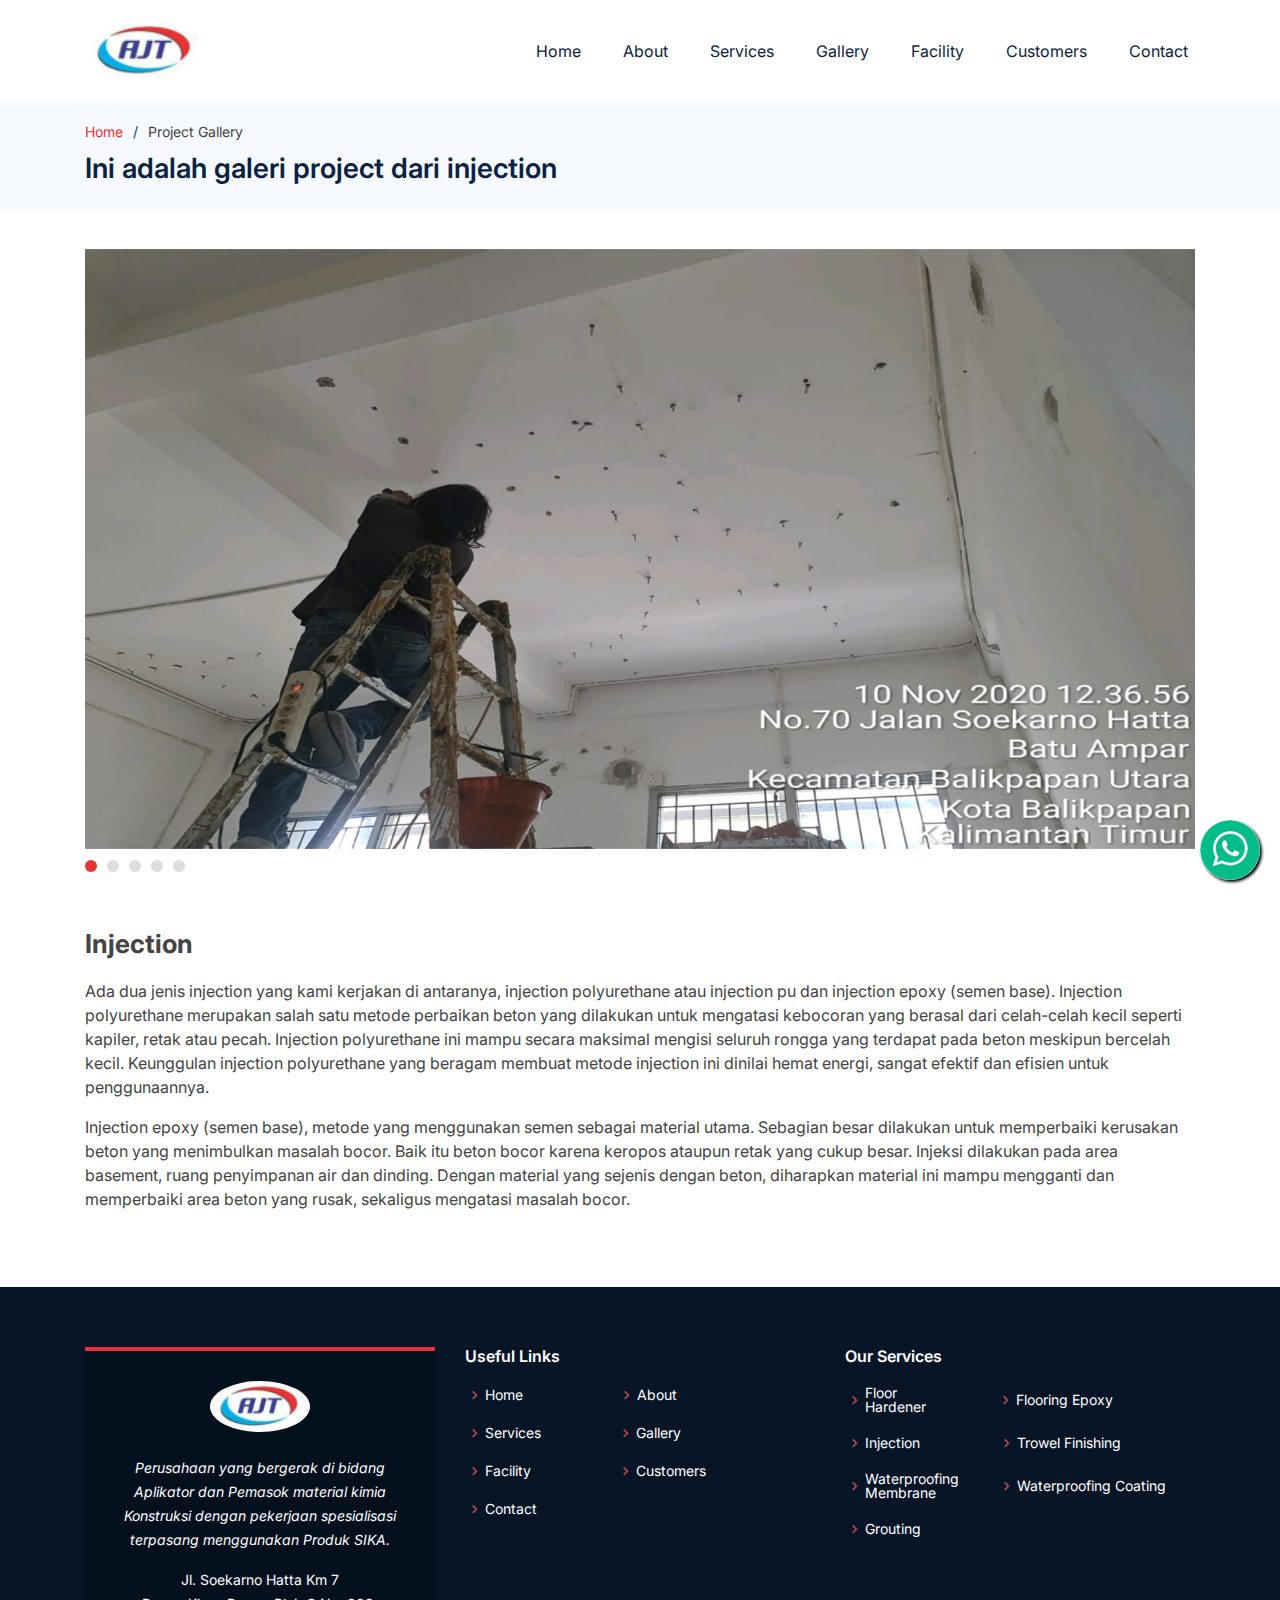
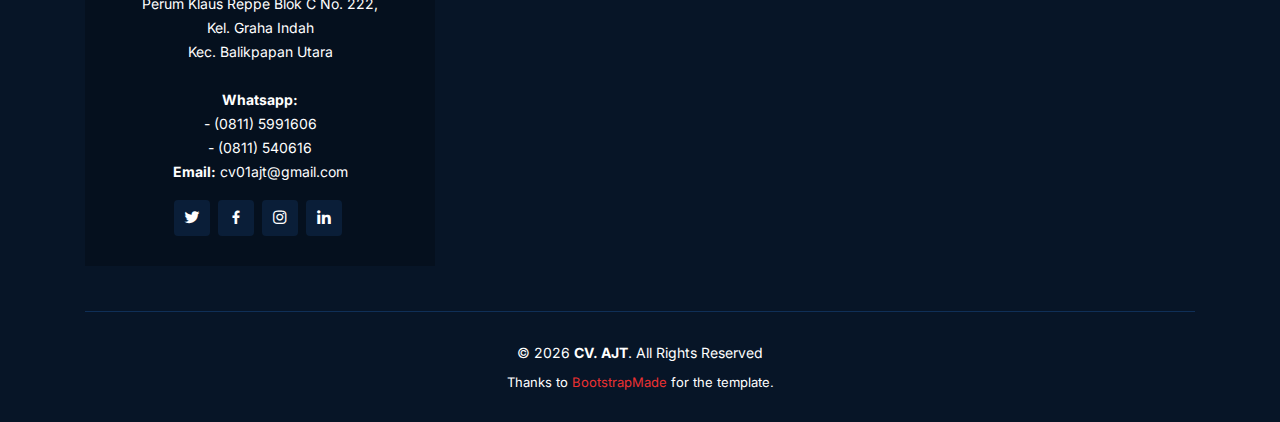
<file: projects/injection.html>
<!DOCTYPE html>
<html lang="en">
  <head>
    <meta charset="utf-8" />
    <meta content="width=device-width, initial-scale=1.0" name="viewport" />

    <title>Injection Gallery - CV. AJT</title>
    <meta content="" name="descriptison" />
    <meta content="" name="keywords" />

    <!-- Favicons -->
    <link href="../assets/img/favicon.ico" rel="icon" />
    <link href="../assets/img/favicon.ico" rel="apple-touch-icon" />

    <!-- Google Fonts -->
    <link
      href="https://fonts.googleapis.com/css?family=Inter:300,300i,400,400i,600,600i,700,700i"
      rel="stylesheet"
    />

    <!-- Vendor CSS Files -->
    <link
      href="../assets/vendor/bootstrap/css/bootstrap.min.css"
      rel="stylesheet"
    />
    <link href="../assets/vendor/icofont/icofont.min.css" rel="stylesheet" />
    <link
      href="../assets/vendor/boxicons/css/boxicons.min.css"
      rel="stylesheet"
    />
    <link
      href="../assets/vendor/animate.css/animate.min.css"
      rel="stylesheet"
    />
    <link href="../assets/vendor/remixicon/remixicon.css" rel="stylesheet" />
    <link href="../assets/vendor/venobox/venobox.css" rel="stylesheet" />
    <link
      href="../assets/vendor/owl.carousel/assets/owl.carousel.min.css"
      rel="stylesheet"
    />
    <link href="../assets/vendor/aos/aos.css" rel="stylesheet" />

    <!-- Template Main CSS File -->
    <link href="../assets/css/style.css" rel="stylesheet" />

    <!-- =======================================================
  * Template Name: Multi - v2.1.0
  * Template URL: https://bootstrapmade.com/multi-responsive-bootstrap-template/
  * Author: BootstrapMade.com
  * License: https://bootstrapmade.com/license/
  ======================================================== -->
  </head>

  <body>
    <!-- ======= Header ======= -->
    <header id="header" class="fixed-top">
      <div class="container d-flex align-items-center">
        <h1 class="logo mr-auto">
          <a href="../index.html">
            <img
              src="../assets/img/logo.png"
              width="120px"
              alt="logo"
              class="rounded-circle"
            />
          </a>
        </h1>

        <nav class="nav-menu d-none d-lg-block">
          <ul>
            <li><a href="../index.html">Home</a></li>
            <li><a href="../index.html#about">About</a></li>
            <li><a href="../index.html#services">Services</a></li>
            <li><a href="../index.html#gallery">Gallery</a></li>
            <!-- <li><a href="../index.html#videos">Videos</a></li> -->
            <li><a href="../index.html#facility">Facility</a></li>
            <li><a href="../index.html#customers">Customers</a></li>
            <li><a href="../index.html#contact">Contact</a></li>
          </ul>
        </nav>
        <!-- .nav-menu -->
      </div>
    </header>
    <!-- End Header -->

    <main id="main">
      <!-- ======= Breadcrumbs ======= -->
      <section id="breadcrumbs" class="breadcrumbs">
        <div class="container mt-4">
          <ol>
            <li><a href="../index.html">Home</a></li>
            <li>Project Gallery</li>
          </ol>
          <h2>Ini adalah galeri project dari injection</h2>
        </div>
      </section>
      <!-- End Breadcrumbs -->

      <!-- ======= Portfolio Details Section ======= -->
      <section id="portfolio-details" class="portfolio-details">
        <div class="container">
          <div class="portfolio-details-container">
            <div class="owl-carousel portfolio-details-carousel">
              <img src="../assets/img/injection-polyurethane/inject-1.jpeg" />
              <img src="../assets/img/injection-polyurethane/inject-2.jpeg" />
              <img src="../assets/img/injection-polyurethane/inject-3.jpeg" />
              <img src="../assets/img/injection-epoxy/inj-epox-1.jpeg" />
              <img src="../assets/img/injection-epoxy/inj-epox-2.jpeg" />
            </div>
          </div>

          <div class="portfolio-description">
            <h2>Injection</h2>
            <p>
              Ada dua jenis injection yang kami kerjakan di antaranya, injection
              polyurethane atau injection pu dan injection epoxy (semen base).
              Injection polyurethane merupakan salah satu metode perbaikan beton
              yang dilakukan untuk mengatasi kebocoran yang berasal dari
              celah-celah kecil seperti kapiler, retak atau pecah. Injection
              polyurethane ini mampu secara maksimal mengisi seluruh rongga yang
              terdapat pada beton meskipun bercelah kecil. Keunggulan injection
              polyurethane yang beragam membuat metode injection ini dinilai
              hemat energi, sangat efektif dan efisien untuk penggunaannya.
            </p>
            <p>
              Injection epoxy (semen base), metode yang menggunakan semen
              sebagai material utama. Sebagian besar dilakukan untuk memperbaiki
              kerusakan beton yang menimbulkan masalah bocor. Baik itu beton
              bocor karena keropos ataupun retak yang cukup besar. Injeksi
              dilakukan pada area basement, ruang penyimpanan air dan dinding.
              Dengan material yang sejenis dengan beton, diharapkan material ini
              mampu mengganti dan memperbaiki area beton yang rusak, sekaligus
              mengatasi masalah bocor.
            </p>
          </div>
        </div>
      </section>
      <!-- End Portfolio Details Section -->
    </main>
    <!-- End #main -->

    <!-- ======= Footer ======= -->
    <footer id="footer">
      <div class="footer-top">
        <div class="container">
          <div class="row">
            <div class="col-lg-4 col-md-6">
              <div class="footer-info">
                <img
                  src="../assets/img/logo.png"
                  width="100px"
                  alt="logo"
                  class="rounded-circle mb-4"
                />
                <p class="pb-3">
                  <em
                    >Perusahaan yang bergerak di bidang Aplikator dan Pemasok
                    material kimia Konstruksi dengan pekerjaan spesialisasi
                    terpasang menggunakan Produk SIKA.</em
                  >
                </p>
                <p>
                  Jl. Soekarno Hatta Km 7<br />
                  Perum Klaus Reppe Blok C No. 222,<br />
                  Kel. Graha Indah<br />
                  Kec. Balikpapan Utara<br /><br />
                  <strong>Whatsapp:</strong><br />
                  <a
                    class="text-white"
                    target="_blank"
                    href="https://wa.me/628115991606"
                  >
                    - (0811) 5991606</a
                  ><br />
                  <a
                    class="text-white"
                    target="_blank"
                    href="https://wa.me/628540616"
                  >
                    - (0811) 540616</a
                  ><br />
                  <strong>Email:</strong>
                  <a class="text-white" href="mailto:cv01ajt@gmail.com"
                    >cv01ajt@gmail.com</a
                  ><br />
                </p>
                <div class="social-links mt-3">
                  <a href="javascript:;" class="twitter">
                    <i class="bx bxl-twitter"></i>
                  </a>
                  <a href="javascript:;" class="facebook">
                    <i class="bx bxl-facebook"></i>
                  </a>
                  <a href="javascript:;" class="instagram">
                    <i class="bx bxl-instagram"></i>
                  </a>
                  <a href="javascript:;" class="linkedin">
                    <i class="bx bxl-linkedin"></i>
                  </a>
                </div>
              </div>
            </div>

            <div class="col-lg-4 col-md-6 footer-links">
              <h4>Useful Links</h4>
              <ul class="useful-link">
                <li>
                  <i class="bx bx-chevron-right"></i>
                  <a href="../index.html" style="margin-right: 94px">Home</a>
                  <i class="bx bx-chevron-right"></i>
                  <a href="../index.html#about">About</a>
                </li>
                <li>
                  <i class="bx bx-chevron-right"></i>
                  <a href="../index.html#services" style="margin-right: 75px"
                    >Services</a
                  >
                  <i class="bx bx-chevron-right"></i>
                  <a href="../index.html#gallery">Gallery</a>
                </li>
                <li>
                  <i class="bx bx-chevron-right"></i>
                  <a href="../index.html#facility" style="margin-right: 85px"
                    >Facility</a
                  >
                  <i class="bx bx-chevron-right"></i>
                  <a href="../index.html#customers">Customers</a>
                </li>
                <li>
                  <i class="bx bx-chevron-right"></i>
                  <a href="../index.html#contact" style="margin-right: 80px"
                    >Contact</a
                  >
                  <!-- <i class="bx bx-chevron-right"></i>
                  <a href="../index.html#videos" style="margin-right: 80px"
                    >Videos</a
                  > -->
                </li>
              </ul>
            </div>

            <div class="col-lg-4 col-md-6 footer-links">
              <h4>Our Services</h4>
              <ul>
                <li>
                  <i class="bx bx-chevron-right"></i>
                  <a
                    href="../projects/floor-hard.html"
                    style="margin-right: 70px"
                    >Floor <br />
                    Hardener</a
                  >
                  <i class="bx bx-chevron-right"></i>
                  <a href="../projects/floor-epoxy.html">Flooring Epoxy</a>
                </li>
                <li>
                  <i class="bx bx-chevron-right"></i>
                  <a
                    href="../projects/injection.html"
                    style="margin-right: 77px"
                    >Injection</a
                  >
                  <i class="bx bx-chevron-right"></i>
                  <a href="../projects/trowel.html">Trowel Finishing</a>
                </li>
                <li>
                  <i class="bx bx-chevron-right"></i>
                  <a href="../projects/membrane.html" style="margin-right: 38px"
                    >Waterproofing <br />
                    Membrane</a
                  >
                  <i class="bx bx-chevron-right"></i>
                  <a href="../projects/coating.html">Waterproofing Coating</a>
                </li>
                <li>
                  <i class="bx bx-chevron-right"></i>
                  <a href="../projects/grouting.html">Grouting</a>
                </li>
              </ul>
            </div>
          </div>
        </div>
      </div>

      <div class="container">
        <div class="copyright">
          &copy;
          <script>
            document.write(new Date().getFullYear());
          </script>
          <strong><span>CV. AJT</span></strong
          >. All Rights Reserved
        </div>
        <div class="credits">
          <!-- All the links in the footer should remain intact. -->
          <!-- You can delete the links only if you purchased the pro version. -->
          <!-- Licensing information: https://bootstrapmade.com/license/ -->
          <!-- Purchase the pro version with working PHP/AJAX contact form: https://bootstrapmade.com/multi-responsive-bootstrap-template/ -->
          Thanks to
          <a href="https://bootstrapmade.com/"> BootstrapMade </a>
          for the template.
        </div>
      </div>
    </footer>
    <!-- End Footer -->

    <div id="preloader"></div>
    <a href="#" class="back-to-top">
      <i class="icofont-simple-up"></i>
    </a>
    <a href="https://wa.me/628115991606" target="_blank">
      <img class="whatsapp" src="../assets/img/wa.png" alt="wa" />
    </a>

    <!-- Vendor JS Files -->
    <script src="../assets/vendor/jquery/jquery.min.js"></script>
    <script src="../assets/vendor/bootstrap/js/bootstrap.bundle.min.js"></script>
    <script src="../assets/vendor/jquery.easing/jquery.easing.min.js"></script>
    <script src="../assets/vendor/php-email-form/validate.js"></script>
    <script src="../assets/vendor/waypoints/jquery.waypoints.min.js"></script>
    <script src="../assets/vendor/counterup/counterup.min.js"></script>
    <script src="../assets/vendor/venobox/venobox.min.js"></script>
    <script src="../assets/vendor/owl.carousel/owl.carousel.min.js"></script>
    <script src="../assets/vendor/isotope-layout/isotope.pkgd.min.js"></script>
    <script src="../assets/vendor/aos/aos.js"></script>

    <!-- Template Main JS File -->
    <script src="../assets/js/main.js"></script>
  </body>
</html>
</file>
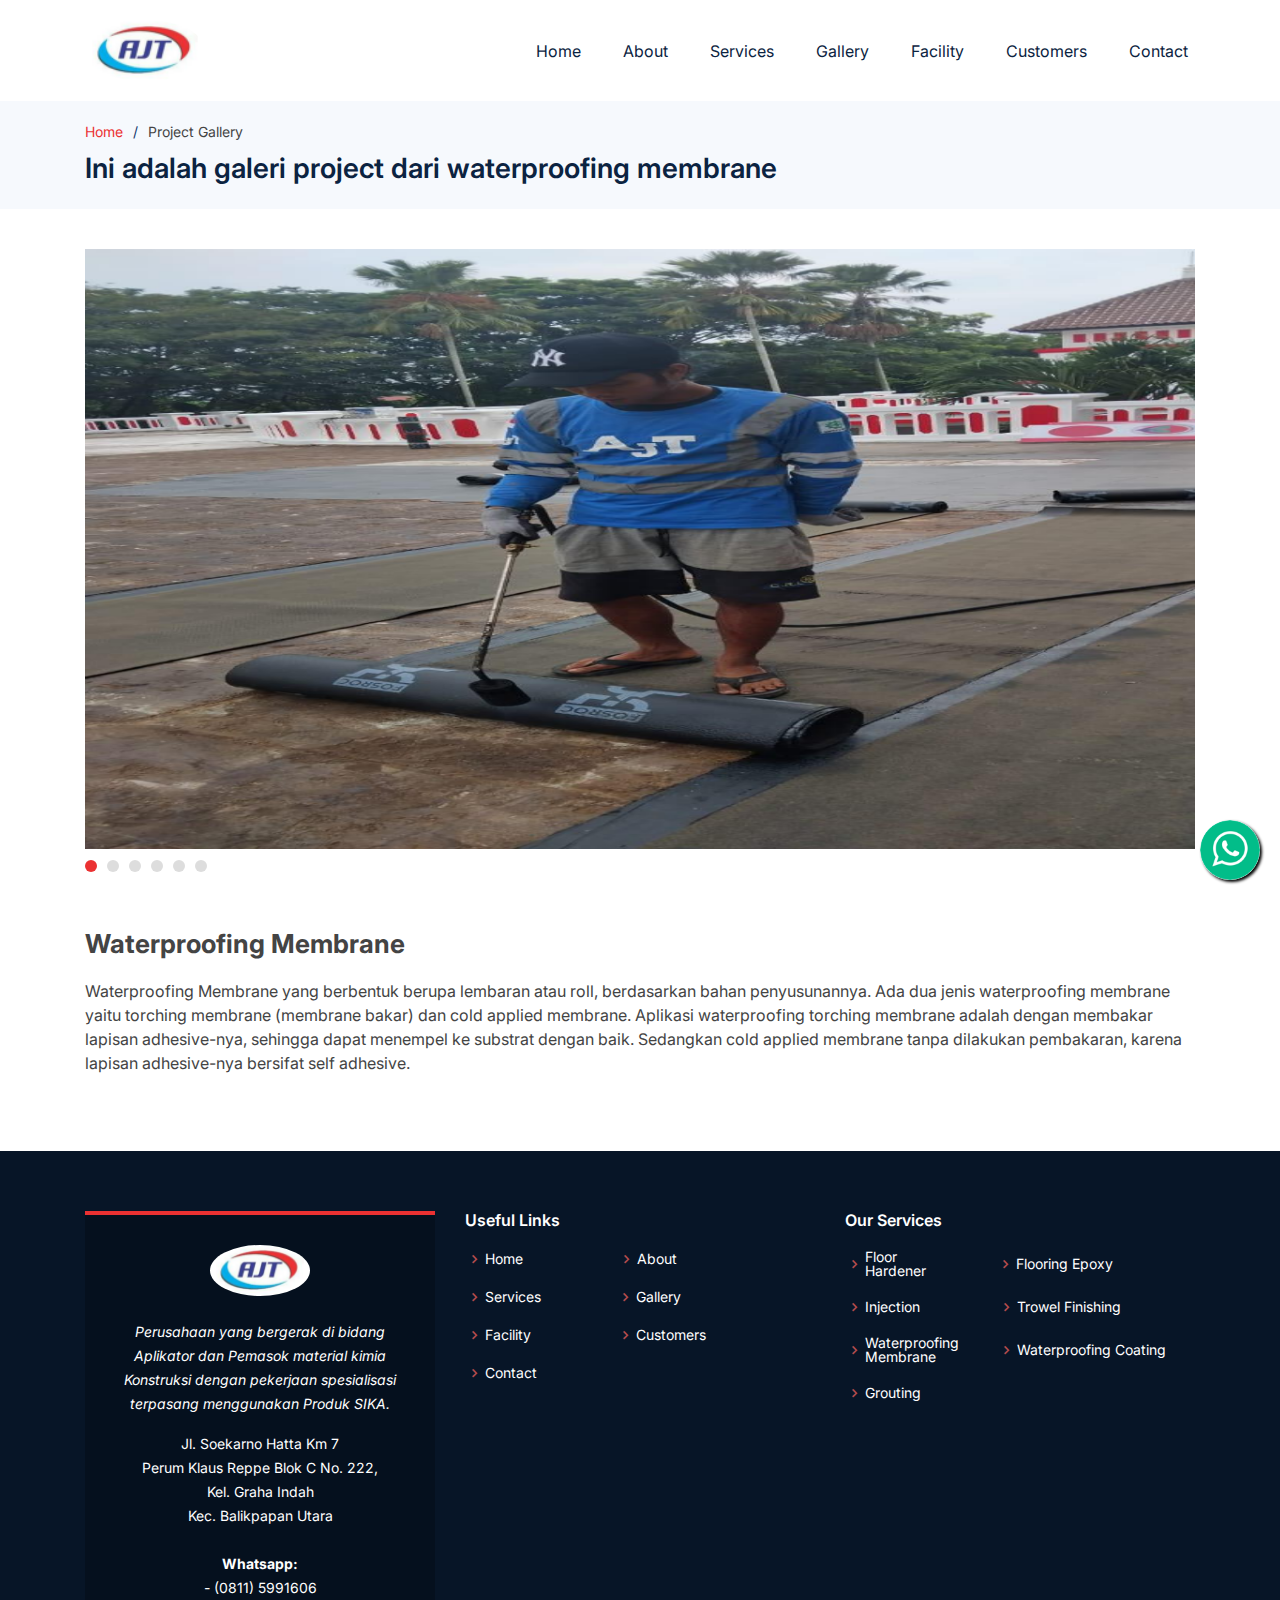
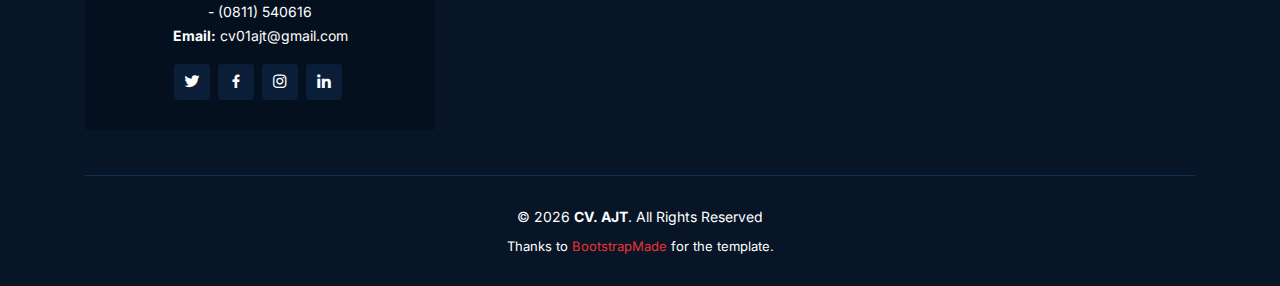
<file: projects/membrane.html>
<!DOCTYPE html>
<html lang="en">
  <head>
    <meta charset="utf-8" />
    <meta content="width=device-width, initial-scale=1.0" name="viewport" />

    <title>Waterproofing Membrane Gallery - CV. AJT</title>
    <meta content="" name="descriptison" />
    <meta content="" name="keywords" />

    <!-- Favicons -->
    <link href="../assets/img/favicon.ico" rel="icon" />
    <link href="../assets/img/favicon.ico" rel="apple-touch-icon" />

    <!-- Google Fonts -->
    <link
      href="https://fonts.googleapis.com/css?family=Inter:300,300i,400,400i,600,600i,700,700i"
      rel="stylesheet"
    />

    <!-- Vendor CSS Files -->
    <link
      href="../assets/vendor/bootstrap/css/bootstrap.min.css"
      rel="stylesheet"
    />
    <link href="../assets/vendor/icofont/icofont.min.css" rel="stylesheet" />
    <link
      href="../assets/vendor/boxicons/css/boxicons.min.css"
      rel="stylesheet"
    />
    <link
      href="../assets/vendor/animate.css/animate.min.css"
      rel="stylesheet"
    />
    <link href="../assets/vendor/remixicon/remixicon.css" rel="stylesheet" />
    <link href="../assets/vendor/venobox/venobox.css" rel="stylesheet" />
    <link
      href="../assets/vendor/owl.carousel/assets/owl.carousel.min.css"
      rel="stylesheet"
    />
    <link href="../assets/vendor/aos/aos.css" rel="stylesheet" />

    <!-- Template Main CSS File -->
    <link href="../assets/css/style.css" rel="stylesheet" />

    <!-- =======================================================
  * Template Name: Multi - v2.1.0
  * Template URL: https://bootstrapmade.com/multi-responsive-bootstrap-template/
  * Author: BootstrapMade.com
  * License: https://bootstrapmade.com/license/
  ======================================================== -->
  </head>

  <body>
    <!-- ======= Header ======= -->
    <header id="header" class="fixed-top">
      <div class="container d-flex align-items-center">
        <h1 class="logo mr-auto">
          <a href="../index.html">
            <img
              src="../assets/img/logo.png"
              width="120px"
              alt="logo"
              class="rounded-circle"
            />
          </a>
        </h1>

        <nav class="nav-menu d-none d-lg-block">
          <ul>
            <li><a href="../index.html">Home</a></li>
            <li><a href="../index.html#about">About</a></li>
            <li><a href="../index.html#services">Services</a></li>
            <li><a href="../index.html#gallery">Gallery</a></li>
            <!-- <li><a href="../index.html#videos">Videos</a></li> -->
            <li><a href="../index.html#facility">Facility</a></li>
            <li><a href="../index.html#customers">Customers</a></li>
            <li><a href="../index.html#contact">Contact</a></li>
          </ul>
        </nav>
        <!-- .nav-menu -->
      </div>
    </header>
    <!-- End Header -->

    <main id="main">
      <!-- ======= Breadcrumbs ======= -->
      <section id="breadcrumbs" class="breadcrumbs">
        <div class="container mt-4">
          <ol>
            <li><a href="../index.html">Home</a></li>
            <li>Project Gallery</li>
          </ol>
          <h2>Ini adalah galeri project dari waterproofing membrane</h2>
        </div>
      </section>
      <!-- End Breadcrumbs -->

      <!-- ======= Portfolio Details Section ======= -->
      <section id="portfolio-details" class="portfolio-details">
        <div class="container">
          <div class="portfolio-details-container">
            <div class="owl-carousel portfolio-details-carousel">
              <img src="../assets/img/waterproofing-membrane/membrane-6.jpg" />
              <img src="../assets/img/waterproofing-membrane/membrane-7.jpg" />
              <img src="../assets/img/waterproofing-membrane/membrane-8.jpg" />
              <img src="../assets/img/waterproofing-membrane/membrane-9.jpg" />
              <img src="../assets/img/waterproofing-membrane/membrane-10.jpg" />
              <img src="../assets/img/waterproofing-membrane/membrane-11.jpg" />
            </div>
          </div>

          <div class="portfolio-description">
            <h2>Waterproofing Membrane</h2>
            <p>
              Waterproofing Membrane yang berbentuk berupa lembaran atau roll,
              berdasarkan bahan penyusunannya. Ada dua jenis waterproofing
              membrane yaitu torching membrane (membrane bakar) dan cold applied
              membrane. Aplikasi waterproofing torching membrane adalah dengan
              membakar lapisan adhesive-nya, sehingga dapat menempel ke substrat
              dengan baik. Sedangkan cold applied membrane tanpa dilakukan
              pembakaran, karena lapisan adhesive-nya bersifat self adhesive.
            </p>
          </div>
        </div>
      </section>
      <!-- End Portfolio Details Section -->
    </main>
    <!-- End #main -->

    <!-- ======= Footer ======= -->
    <footer id="footer">
      <div class="footer-top">
        <div class="container">
          <div class="row">
            <div class="col-lg-4 col-md-6">
              <div class="footer-info">
                <img
                  src="../assets/img/logo.png"
                  width="100px"
                  alt="logo"
                  class="rounded-circle mb-4"
                />
                <p class="pb-3">
                  <em
                    >Perusahaan yang bergerak di bidang Aplikator dan Pemasok
                    material kimia Konstruksi dengan pekerjaan spesialisasi
                    terpasang menggunakan Produk SIKA.</em
                  >
                </p>
                <p>
                  Jl. Soekarno Hatta Km 7<br />
                  Perum Klaus Reppe Blok C No. 222,<br />
                  Kel. Graha Indah<br />
                  Kec. Balikpapan Utara<br /><br />
                  <strong>Whatsapp:</strong><br />
                  <a
                    class="text-white"
                    target="_blank"
                    href="https://wa.me/628115991606"
                  >
                    - (0811) 5991606</a
                  ><br />
                  <a
                    class="text-white"
                    target="_blank"
                    href="https://wa.me/628540616"
                  >
                    - (0811) 540616</a
                  ><br />
                  <strong>Email:</strong>
                  <a class="text-white" href="mailto:cv01ajt@gmail.com"
                    >cv01ajt@gmail.com</a
                  ><br />
                </p>
                <div class="social-links mt-3">
                  <a href="javascript:;" class="twitter">
                    <i class="bx bxl-twitter"></i>
                  </a>
                  <a href="javascript:;" class="facebook">
                    <i class="bx bxl-facebook"></i>
                  </a>
                  <a href="javascript:;" class="instagram">
                    <i class="bx bxl-instagram"></i>
                  </a>
                  <a href="javascript:;" class="linkedin">
                    <i class="bx bxl-linkedin"></i>
                  </a>
                </div>
              </div>
            </div>

            <div class="col-lg-4 col-md-6 footer-links">
              <h4>Useful Links</h4>
              <ul class="useful-link">
                <li>
                  <i class="bx bx-chevron-right"></i>
                  <a href="../index.html" style="margin-right: 94px">Home</a>
                  <i class="bx bx-chevron-right"></i>
                  <a href="../index.html#about">About</a>
                </li>
                <li>
                  <i class="bx bx-chevron-right"></i>
                  <a href="../index.html#services" style="margin-right: 75px"
                    >Services</a
                  >
                  <i class="bx bx-chevron-right"></i>
                  <a href="../index.html#gallery">Gallery</a>
                </li>
                <li>
                  <i class="bx bx-chevron-right"></i>
                  <a href="../index.html#facility" style="margin-right: 85px"
                    >Facility</a
                  >
                  <i class="bx bx-chevron-right"></i>
                  <a href="../index.html#customers">Customers</a>
                </li>
                <li>
                  <i class="bx bx-chevron-right"></i>
                  <a href="../index.html#contact" style="margin-right: 80px"
                    >Contact</a
                  >
                  <!-- <i class="bx bx-chevron-right"></i>
                  <a href="../index.html#videos" style="margin-right: 80px"
                    >Videos</a
                  > -->
                </li>
              </ul>
            </div>

            <div class="col-lg-4 col-md-6 footer-links">
              <h4>Our Services</h4>
              <ul>
                <li>
                  <i class="bx bx-chevron-right"></i>
                  <a
                    href="../projects/floor-hard.html"
                    style="margin-right: 70px"
                    >Floor <br />
                    Hardener</a
                  >
                  <i class="bx bx-chevron-right"></i>
                  <a href="../projects/floor-epoxy.html">Flooring Epoxy</a>
                </li>
                <li>
                  <i class="bx bx-chevron-right"></i>
                  <a
                    href="../projects/injection.html"
                    style="margin-right: 77px"
                    >Injection</a
                  >
                  <i class="bx bx-chevron-right"></i>
                  <a href="../projects/trowel.html">Trowel Finishing</a>
                </li>
                <li>
                  <i class="bx bx-chevron-right"></i>
                  <a href="../projects/membrane.html" style="margin-right: 38px"
                    >Waterproofing <br />
                    Membrane</a
                  >
                  <i class="bx bx-chevron-right"></i>
                  <a href="../projects/coating.html">Waterproofing Coating</a>
                </li>
                <li>
                  <i class="bx bx-chevron-right"></i>
                  <a href="../projects/grouting.html">Grouting</a>
                </li>
              </ul>
            </div>
          </div>
        </div>
      </div>

      <div class="container">
        <div class="copyright">
          &copy;
          <script>
            document.write(new Date().getFullYear());
          </script>
          <strong><span>CV. AJT</span></strong
          >. All Rights Reserved
        </div>
        <div class="credits">
          <!-- All the links in the footer should remain intact. -->
          <!-- You can delete the links only if you purchased the pro version. -->
          <!-- Licensing information: https://bootstrapmade.com/license/ -->
          <!-- Purchase the pro version with working PHP/AJAX contact form: https://bootstrapmade.com/multi-responsive-bootstrap-template/ -->
          Thanks to
          <a href="https://bootstrapmade.com/"> BootstrapMade </a>
          for the template.
        </div>
      </div>
    </footer>
    <!-- End Footer -->

    <div id="preloader"></div>
    <a href="#" class="back-to-top">
      <i class="icofont-simple-up"></i>
    </a>
    <a href="https://wa.me/628115991606" target="_blank">
      <img class="whatsapp" src="../assets/img/wa.png" alt="wa" />
    </a>

    <!-- Vendor JS Files -->
    <script src="../assets/vendor/jquery/jquery.min.js"></script>
    <script src="../assets/vendor/bootstrap/js/bootstrap.bundle.min.js"></script>
    <script src="../assets/vendor/jquery.easing/jquery.easing.min.js"></script>
    <script src="../assets/vendor/php-email-form/validate.js"></script>
    <script src="../assets/vendor/waypoints/jquery.waypoints.min.js"></script>
    <script src="../assets/vendor/counterup/counterup.min.js"></script>
    <script src="../assets/vendor/venobox/venobox.min.js"></script>
    <script src="../assets/vendor/owl.carousel/owl.carousel.min.js"></script>
    <script src="../assets/vendor/isotope-layout/isotope.pkgd.min.js"></script>
    <script src="../assets/vendor/aos/aos.js"></script>

    <!-- Template Main JS File -->
    <script src="../assets/js/main.js"></script>
  </body>
</html>
</file>
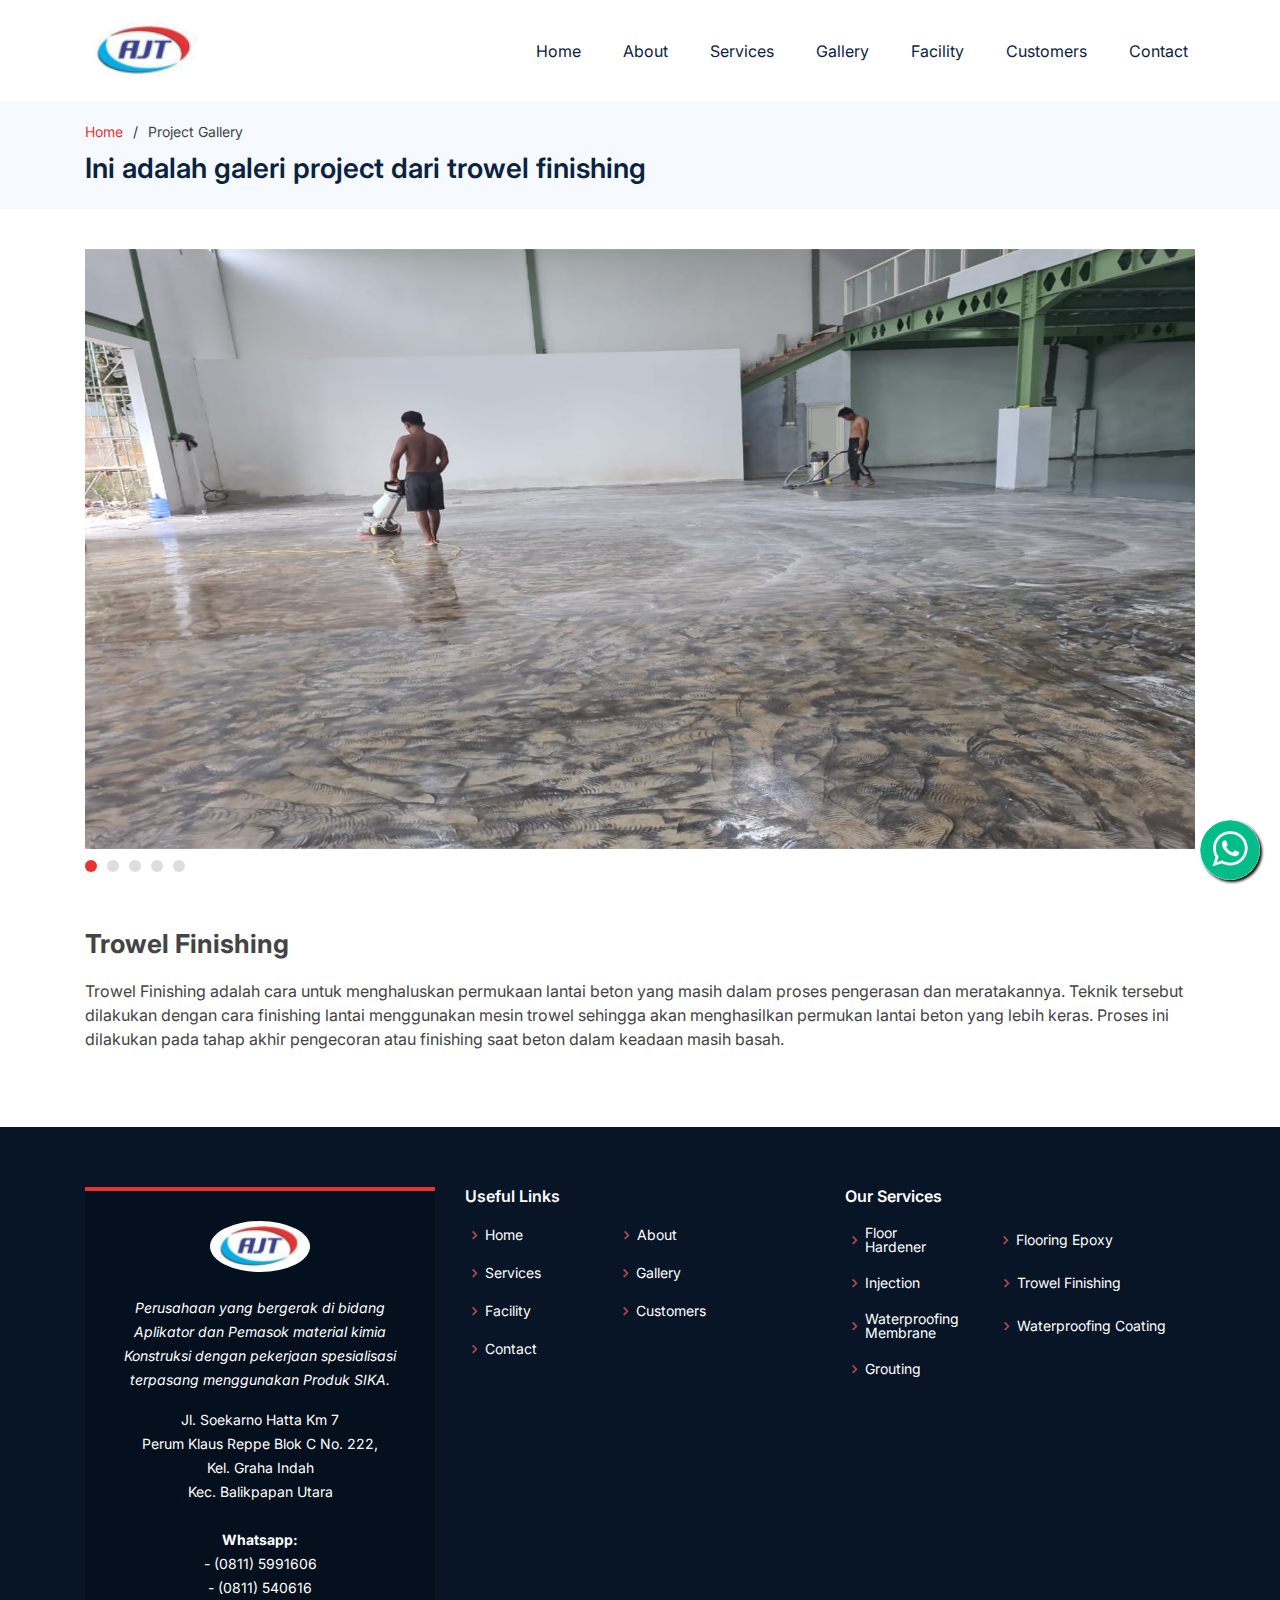
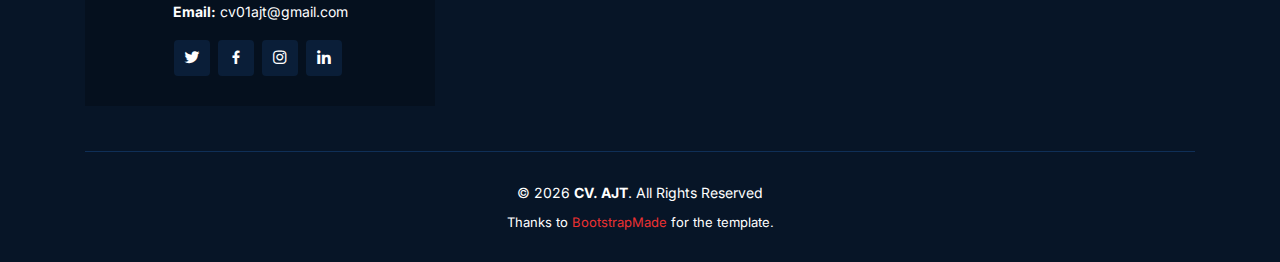
<file: projects/trowel.html>
<!DOCTYPE html>
<html lang="en">
  <head>
    <meta charset="utf-8" />
    <meta content="width=device-width, initial-scale=1.0" name="viewport" />

    <title>Trowel Finishing Gallery - CV. AJT</title>
    <meta content="" name="descriptison" />
    <meta content="" name="keywords" />

    <!-- Favicons -->
    <link href="../assets/img/favicon.ico" rel="icon" />
    <link href="../assets/img/favicon.ico" rel="apple-touch-icon" />

    <!-- Google Fonts -->
    <link
      href="https://fonts.googleapis.com/css?family=Inter:300,300i,400,400i,600,600i,700,700i"
      rel="stylesheet"
    />

    <!-- Vendor CSS Files -->
    <link
      href="../assets/vendor/bootstrap/css/bootstrap.min.css"
      rel="stylesheet"
    />
    <link href="../assets/vendor/icofont/icofont.min.css" rel="stylesheet" />
    <link
      href="../assets/vendor/boxicons/css/boxicons.min.css"
      rel="stylesheet"
    />
    <link
      href="../assets/vendor/animate.css/animate.min.css"
      rel="stylesheet"
    />
    <link href="../assets/vendor/remixicon/remixicon.css" rel="stylesheet" />
    <link href="../assets/vendor/venobox/venobox.css" rel="stylesheet" />
    <link
      href="../assets/vendor/owl.carousel/assets/owl.carousel.min.css"
      rel="stylesheet"
    />
    <link href="../assets/vendor/aos/aos.css" rel="stylesheet" />

    <!-- Template Main CSS File -->
    <link href="../assets/css/style.css" rel="stylesheet" />

    <!-- =======================================================
  * Template Name: Multi - v2.1.0
  * Template URL: https://bootstrapmade.com/multi-responsive-bootstrap-template/
  * Author: BootstrapMade.com
  * License: https://bootstrapmade.com/license/
  ======================================================== -->
  </head>

  <body>
    <!-- ======= Header ======= -->
    <header id="header" class="fixed-top">
      <div class="container d-flex align-items-center">
        <h1 class="logo mr-auto">
          <a href="../index.html">
            <img
              src="../assets/img/logo.png"
              width="120px"
              alt="logo"
              class="rounded-circle"
            />
          </a>
        </h1>

        <nav class="nav-menu d-none d-lg-block">
          <ul>
            <li><a href="../index.html">Home</a></li>
            <li><a href="../index.html#about">About</a></li>
            <li><a href="../index.html#services">Services</a></li>
            <li><a href="../index.html#gallery">Gallery</a></li>
            <!-- <li><a href="../index.html#videos">Videos</a></li> -->
            <li><a href="../index.html#facility">Facility</a></li>
            <li><a href="../index.html#customers">Customers</a></li>
            <li><a href="../index.html#contact">Contact</a></li>
          </ul>
        </nav>
        <!-- .nav-menu -->
      </div>
    </header>
    <!-- End Header -->

    <main id="main">
      <!-- ======= Breadcrumbs ======= -->
      <section id="breadcrumbs" class="breadcrumbs">
        <div class="container mt-4">
          <ol>
            <li><a href="../index.html">Home</a></li>
            <li>Project Gallery</li>
          </ol>
          <h2>Ini adalah galeri project dari trowel finishing</h2>
        </div>
      </section>
      <!-- End Breadcrumbs -->

      <!-- ======= Portfolio Details Section ======= -->
      <section id="portfolio-details" class="portfolio-details">
        <div class="container">
          <div class="portfolio-details-container">
            <div class="owl-carousel portfolio-details-carousel">
              <img src="../assets/img/trowel/trowel-1.jpeg" />
              <img src="../assets/img/trowel/trowel-2.jpeg" />
              <img src="../assets/img/trowel/trowel-3.jpg" />
              <img src="../assets/img/trowel/trowel-4.jpeg" />
              <img src="../assets/img/trowel/trowel-5.jpeg" />
            </div>
          </div>

          <div class="portfolio-description">
            <h2>Trowel Finishing</h2>
            <p>
              Trowel Finishing adalah cara untuk menghaluskan permukaan lantai
              beton yang masih dalam proses pengerasan dan meratakannya. Teknik
              tersebut dilakukan dengan cara finishing lantai menggunakan mesin
              trowel sehingga akan menghasilkan permukan lantai beton yang lebih
              keras. Proses ini dilakukan pada tahap akhir pengecoran atau
              finishing saat beton dalam keadaan masih basah.
            </p>
          </div>
        </div>
      </section>
      <!-- End Portfolio Details Section -->
    </main>
    <!-- End #main -->

    <!-- ======= Footer ======= -->
    <footer id="footer">
      <div class="footer-top">
        <div class="container">
          <div class="row">
            <div class="col-lg-4 col-md-6">
              <div class="footer-info">
                <img
                  src="../assets/img/logo.png"
                  width="100px"
                  alt="logo"
                  class="rounded-circle mb-4"
                />
                <p class="pb-3">
                  <em
                    >Perusahaan yang bergerak di bidang Aplikator dan Pemasok
                    material kimia Konstruksi dengan pekerjaan spesialisasi
                    terpasang menggunakan Produk SIKA.</em
                  >
                </p>
                <p>
                  Jl. Soekarno Hatta Km 7<br />
                  Perum Klaus Reppe Blok C No. 222,<br />
                  Kel. Graha Indah<br />
                  Kec. Balikpapan Utara<br /><br />
                  <strong>Whatsapp:</strong><br />
                  <a
                    class="text-white"
                    target="_blank"
                    href="https://wa.me/628115991606"
                  >
                    - (0811) 5991606</a
                  ><br />
                  <a
                    class="text-white"
                    target="_blank"
                    href="https://wa.me/628540616"
                  >
                    - (0811) 540616</a
                  ><br />
                  <strong>Email:</strong>
                  <a class="text-white" href="mailto:cv01ajt@gmail.com"
                    >cv01ajt@gmail.com</a
                  ><br />
                </p>
                <div class="social-links mt-3">
                  <a href="javascript:;" class="twitter">
                    <i class="bx bxl-twitter"></i>
                  </a>
                  <a href="javascript:;" class="facebook">
                    <i class="bx bxl-facebook"></i>
                  </a>
                  <a href="javascript:;" class="instagram">
                    <i class="bx bxl-instagram"></i>
                  </a>
                  <a href="javascript:;" class="linkedin">
                    <i class="bx bxl-linkedin"></i>
                  </a>
                </div>
              </div>
            </div>

            <div class="col-lg-4 col-md-6 footer-links">
              <h4>Useful Links</h4>
              <ul class="useful-link">
                <li>
                  <i class="bx bx-chevron-right"></i>
                  <a href="../index.html" style="margin-right: 94px">Home</a>
                  <i class="bx bx-chevron-right"></i>
                  <a href="../index.html#about">About</a>
                </li>
                <li>
                  <i class="bx bx-chevron-right"></i>
                  <a href="../index.html#services" style="margin-right: 75px"
                    >Services</a
                  >
                  <i class="bx bx-chevron-right"></i>
                  <a href="../index.html#gallery">Gallery</a>
                </li>
                <li>
                  <i class="bx bx-chevron-right"></i>
                  <a href="../index.html#facility" style="margin-right: 85px"
                    >Facility</a
                  >
                  <i class="bx bx-chevron-right"></i>
                  <a href="../index.html#customers">Customers</a>
                </li>
                <li>
                  <i class="bx bx-chevron-right"></i>
                  <a href="../index.html#contact" style="margin-right: 80px"
                    >Contact</a
                  >
                  <!-- <i class="bx bx-chevron-right"></i>
                  <a href="../index.html#videos" style="margin-right: 80px"
                    >Videos</a
                  > -->
                </li>
              </ul>
            </div>

            <div class="col-lg-4 col-md-6 footer-links">
              <h4>Our Services</h4>
              <ul>
                <li>
                  <i class="bx bx-chevron-right"></i>
                  <a
                    href="../projects/floor-hard.html"
                    style="margin-right: 70px"
                    >Floor <br />
                    Hardener</a
                  >
                  <i class="bx bx-chevron-right"></i>
                  <a href="../projects/floor-epoxy.html">Flooring Epoxy</a>
                </li>
                <li>
                  <i class="bx bx-chevron-right"></i>
                  <a
                    href="../projects/injection.html"
                    style="margin-right: 77px"
                    >Injection</a
                  >
                  <i class="bx bx-chevron-right"></i>
                  <a href="../projects/trowel.html">Trowel Finishing</a>
                </li>
                <li>
                  <i class="bx bx-chevron-right"></i>
                  <a href="../projects/membrane.html" style="margin-right: 38px"
                    >Waterproofing <br />
                    Membrane</a
                  >
                  <i class="bx bx-chevron-right"></i>
                  <a href="../projects/coating.html">Waterproofing Coating</a>
                </li>
                <li>
                  <i class="bx bx-chevron-right"></i>
                  <a href="../projects/grouting.html">Grouting</a>
                </li>
              </ul>
            </div>
          </div>
        </div>
      </div>

      <div class="container">
        <div class="copyright">
          &copy;
          <script>
            document.write(new Date().getFullYear());
          </script>
          <strong><span>CV. AJT</span></strong
          >. All Rights Reserved
        </div>
        <div class="credits">
          <!-- All the links in the footer should remain intact. -->
          <!-- You can delete the links only if you purchased the pro version. -->
          <!-- Licensing information: https://bootstrapmade.com/license/ -->
          <!-- Purchase the pro version with working PHP/AJAX contact form: https://bootstrapmade.com/multi-responsive-bootstrap-template/ -->
          Thanks to
          <a href="https://bootstrapmade.com/"> BootstrapMade </a>
          for the template.
        </div>
      </div>
    </footer>
    <!-- End Footer -->

    <div id="preloader"></div>
    <a href="#" class="back-to-top">
      <i class="icofont-simple-up"></i>
    </a>
    <a href="https://wa.me/628115991606" target="_blank">
      <img class="whatsapp" src="../assets/img/wa.png" alt="wa" />
    </a>

    <!-- Vendor JS Files -->
    <script src="../assets/vendor/jquery/jquery.min.js"></script>
    <script src="../assets/vendor/bootstrap/js/bootstrap.bundle.min.js"></script>
    <script src="../assets/vendor/jquery.easing/jquery.easing.min.js"></script>
    <script src="../assets/vendor/php-email-form/validate.js"></script>
    <script src="../assets/vendor/waypoints/jquery.waypoints.min.js"></script>
    <script src="../assets/vendor/counterup/counterup.min.js"></script>
    <script src="../assets/vendor/venobox/venobox.min.js"></script>
    <script src="../assets/vendor/owl.carousel/owl.carousel.min.js"></script>
    <script src="../assets/vendor/isotope-layout/isotope.pkgd.min.js"></script>
    <script src="../assets/vendor/aos/aos.js"></script>

    <!-- Template Main JS File -->
    <script src="../assets/js/main.js"></script>
  </body>
</html>
</file>
<file: assets/vendor/venobox/venobox.css>
/* ------ venobox.css --------*/
.vbox-overlay *, .vbox-overlay *:before, .vbox-overlay *:after{
    -webkit-backface-visibility: hidden;
    -webkit-box-sizing:border-box;
    -moz-box-sizing:border-box;
    box-sizing:border-box;
}
.vbox-overlay * { 
    -webkit-backface-visibility: visible;
    backface-visibility: visible;
}
.vbox-overlay{
    display: -webkit-flex;
    display: flex;
    -webkit-flex-direction: column;
    flex-direction: column;
    -webkit-justify-content: center;
    justify-content: center;
    -webkit-align-items: center;
    align-items: center;
    position: fixed;
    left: 0;
    top: 0;
    bottom: 0;
    right: 0;
    z-index: 999999;
}

/* ----- navigation ----- */
.vbox-title{
    width: 100%;
    height: 40px;
    float: left;
    text-align: center;
    line-height: 28px;
    font-size: 12px;
    padding: 6px 50px;
    overflow: hidden;
    position: fixed;
    display: none;
    left: 0;
    z-index: 89;
}
.vbox-close{
    cursor: pointer;
    position: fixed;
    top: -1px;
    right: 0;
    width: 50px;
    height: 40px;
    padding: 6px;
    display: block;
    background-position:10px center;
    overflow: hidden;
    font-size: 24px;
    line-height: 1;
    text-align: center;
    z-index: 99;
}
.vbox-left{
    cursor: pointer;
    position: fixed;
    left: 0;
    height: 40px;
    overflow: hidden;
    line-height: 28px;
    font-size: 12px;
    z-index: 99;
    display: flex;
    align-items:center;
}
.vbox-num{
    display: inline-block;
    margin: 6px 0 6px 15px;
}
/* ----- Social share ----- */
.vbox-share{
    line-height: 28px;
    font-size: 12px;
    overflow: hidden;
    position: fixed;
    left: 0;
    z-index: 98;
    display: flex;
    align-items:center;
    justify-content: center;
    width: 100%;
    text-align: center;
}
.vbox-share svg{
    max-height: 28px;
    width: 28px;
    z-index: 10;
    margin-left: 12px;
    margin-top: 6px;
    margin-bottom: 6px;
    vertical-align: middle;
}


/* ----- navigation ARROWS ----- */
.vbox-next, .vbox-prev{
    position: fixed;
    top: 50%;
    margin-top: -15px;
    overflow: hidden;
    cursor: pointer;
    display: block;
    width: 45px;
    height: 45px;
    z-index: 99;
}
.vbox-next span, .vbox-prev span{
    position: relative;
    width: 20px;
    height: 20px;
    border: 2px solid transparent;
    border-top-color: #B6B6B6;
    border-right-color: #B6B6B6;
    text-indent: -100px;
    position: absolute;
    top: 8px;
    display: block;
}
.vbox-prev{
    left: 15px;
}
.vbox-next{
    right: 15px;
}
.vbox-prev span{
    left: 10px;
    -ms-transform: rotate(-135deg);
    -webkit-transform: rotate(-135deg);
    transform: rotate(-135deg);
}
.vbox-next span{
    -ms-transform: rotate(45deg);
    -webkit-transform: rotate(45deg);
    transform: rotate(45deg);
    right: 10px;
}
/* ------- inline window ------ */
.vbox-inline{
    width: 420px;
    height: 315px;
    height: 70vh;
    padding: 10px;
    background: #fff;
    margin: 0 auto;
    overflow: auto;
    text-align: left;
}
/* ------- Video & iFrames window ------ */
.venoframe{
    max-width: 100%;
    width: 100%;
    border: none;
    width: 100%;
    height: 260px;
    height: 70vh;
}
.venoframe.vbvid{
    height: 260px;
}
@media (min-width: 768px) {
    .venoframe, .vbox-inline{
        width: 90%;
        height: 360px;
        height: 70vh;
    }
    .venoframe.vbvid{
        width: 640px;
        height: 360px;
    }
}
@media (min-width: 992px) {
    .venoframe, .vbox-inline{
        max-width: 1200px;
        width: 80%;
        height: 540px;
        height: 70vh;
    }
    .venoframe.vbvid{
        width: 960px;
        height: 540px;
    }
}
/* 
Please do NOT edit this part! 
or at least read this note: http://i.imgur.com/7C0ws9e.gif
*/
.vbox-open{
    overflow: hidden;
}
.vbox-container{
    position: absolute;
    left: 0;
    right: 0;
    top: 0;
    bottom: 0;
    overflow-x: hidden;
    overflow-y: scroll;
    overflow-scrolling: touch;
    -webkit-overflow-scrolling: touch;
    z-index: 20;
    max-height: 100%;

}

.vbox-content{
    text-align: center;
    float: left;
    width: 100%;
    position: relative;
    overflow: hidden;
    padding: 20px 4%;
}
.vbox-container img{
    max-width: 100%;
    height: auto;
}
.vbox-figlio{
    box-shadow: 0 0 12px rgba(0,0,0,0.19), 0 6px 6px rgba(0,0,0,0.23);
    max-width: 100%;
    text-align: initial;
}
img.vbox-figlio{
    -webkit-user-select: none;
-khtml-user-select: none;
-moz-user-select: none;
-o-user-select: none;
user-select: none;
}
.vbox-content.swipe-left{
    margin-left: -200px !important;
}
.vbox-content.swipe-right{
    margin-left: 200px !important;
}
.vbox-animated{
    webkit-transition: margin 300ms ease-out;
    transition: margin 300ms ease-out;
}

/* ---------- preloader ----------
 * SPINKIT 
 * http://tobiasahlin.com/spinkit/
-------------------------------- */
.sk-double-bounce,.sk-rotating-plane{width:40px;height:40px;margin:40px auto}.sk-rotating-plane{background-color:#333;-webkit-animation:sk-rotatePlane 1.2s infinite ease-in-out;animation:sk-rotatePlane 1.2s infinite ease-in-out}@-webkit-keyframes sk-rotatePlane{0%{-webkit-transform:perspective(120px) rotateX(0) rotateY(0);transform:perspective(120px) rotateX(0) rotateY(0)}50%{-webkit-transform:perspective(120px) rotateX(-180.1deg) rotateY(0);transform:perspective(120px) rotateX(-180.1deg) rotateY(0)}100%{-webkit-transform:perspective(120px) rotateX(-180deg) rotateY(-179.9deg);transform:perspective(120px) rotateX(-180deg) rotateY(-179.9deg)}}@keyframes sk-rotatePlane{0%{-webkit-transform:perspective(120px) rotateX(0) rotateY(0);transform:perspective(120px) rotateX(0) rotateY(0)}50%{-webkit-transform:perspective(120px) rotateX(-180.1deg) rotateY(0);transform:perspective(120px) rotateX(-180.1deg) rotateY(0)}100%{-webkit-transform:perspective(120px) rotateX(-180deg) rotateY(-179.9deg);transform:perspective(120px) rotateX(-180deg) rotateY(-179.9deg)}}.sk-double-bounce{position:relative}.sk-double-bounce .sk-child{width:100%;height:100%;border-radius:50%;background-color:#333;opacity:.6;position:absolute;top:0;left:0;-webkit-animation:sk-doubleBounce 2s infinite ease-in-out;animation:sk-doubleBounce 2s infinite ease-in-out}.sk-chasing-dots .sk-child,.sk-spinner-pulse,.sk-three-bounce .sk-child{background-color:#333;border-radius:100%}.sk-double-bounce .sk-double-bounce2{-webkit-animation-delay:-1s;animation-delay:-1s}@-webkit-keyframes sk-doubleBounce{0%,100%{-webkit-transform:scale(0);transform:scale(0)}50%{-webkit-transform:scale(1);transform:scale(1)}}@keyframes sk-doubleBounce{0%,100%{-webkit-transform:scale(0);transform:scale(0)}50%{-webkit-transform:scale(1);transform:scale(1)}}.sk-wave{margin:40px auto;width:50px;height:40px;text-align:center;font-size:10px}.sk-wave .sk-rect{background-color:#333;height:100%;width:6px;display:inline-block;-webkit-animation:sk-waveStretchDelay 1.2s infinite ease-in-out;animation:sk-waveStretchDelay 1.2s infinite ease-in-out}.sk-wave .sk-rect1{-webkit-animation-delay:-1.2s;animation-delay:-1.2s}.sk-wave .sk-rect2{-webkit-animation-delay:-1.1s;animation-delay:-1.1s}.sk-wave .sk-rect3{-webkit-animation-delay:-1s;animation-delay:-1s}.sk-wave .sk-rect4{-webkit-animation-delay:-.9s;animation-delay:-.9s}.sk-wave .sk-rect5{-webkit-animation-delay:-.8s;animation-delay:-.8s}@-webkit-keyframes sk-waveStretchDelay{0%,100%,40%{-webkit-transform:scaleY(.4);transform:scaleY(.4)}20%{-webkit-transform:scaleY(1);transform:scaleY(1)}}@keyframes sk-waveStretchDelay{0%,100%,40%{-webkit-transform:scaleY(.4);transform:scaleY(.4)}20%{-webkit-transform:scaleY(1);transform:scaleY(1)}}.sk-wandering-cubes{margin:40px auto;width:40px;height:40px;position:relative}.sk-wandering-cubes .sk-cube{background-color:#333;width:10px;height:10px;position:absolute;top:0;left:0;-webkit-animation:sk-wanderingCube 1.8s ease-in-out -1.8s infinite both;animation:sk-wanderingCube 1.8s ease-in-out -1.8s infinite both}.sk-chasing-dots,.sk-spinner-pulse{width:40px;height:40px;margin:40px auto}.sk-wandering-cubes .sk-cube2{-webkit-animation-delay:-.9s;animation-delay:-.9s}@-webkit-keyframes sk-wanderingCube{0%{-webkit-transform:rotate(0);transform:rotate(0)}25%{-webkit-transform:translateX(30px) rotate(-90deg) scale(.5);transform:translateX(30px) rotate(-90deg) scale(.5)}50%{-webkit-transform:translateX(30px) translateY(30px) rotate(-179deg);transform:translateX(30px) translateY(30px) rotate(-179deg)}50.1%{-webkit-transform:translateX(30px) translateY(30px) rotate(-180deg);transform:translateX(30px) translateY(30px) rotate(-180deg)}75%{-webkit-transform:translateX(0) translateY(30px) rotate(-270deg) scale(.5);transform:translateX(0) translateY(30px) rotate(-270deg) scale(.5)}100%{-webkit-transform:rotate(-360deg);transform:rotate(-360deg)}}@keyframes sk-wanderingCube{0%{-webkit-transform:rotate(0);transform:rotate(0)}25%{-webkit-transform:translateX(30px) rotate(-90deg) scale(.5);transform:translateX(30px) rotate(-90deg) scale(.5)}50%{-webkit-transform:translateX(30px) translateY(30px) rotate(-179deg);transform:translateX(30px) translateY(30px) rotate(-179deg)}50.1%{-webkit-transform:translateX(30px) translateY(30px) rotate(-180deg);transform:translateX(30px) translateY(30px) rotate(-180deg)}75%{-webkit-transform:translateX(0) translateY(30px) rotate(-270deg) scale(.5);transform:translateX(0) translateY(30px) rotate(-270deg) scale(.5)}100%{-webkit-transform:rotate(-360deg);transform:rotate(-360deg)}}.sk-spinner-pulse{-webkit-animation:sk-pulseScaleOut 1s infinite ease-in-out;animation:sk-pulseScaleOut 1s infinite ease-in-out}@-webkit-keyframes sk-pulseScaleOut{0%{-webkit-transform:scale(0);transform:scale(0)}100%{-webkit-transform:scale(1);transform:scale(1);opacity:0}}@keyframes sk-pulseScaleOut{0%{-webkit-transform:scale(0);transform:scale(0)}100%{-webkit-transform:scale(1);transform:scale(1);opacity:0}}.sk-chasing-dots{position:relative;text-align:center;-webkit-animation:sk-chasingDotsRotate 2s infinite linear;animation:sk-chasingDotsRotate 2s infinite linear}.sk-chasing-dots .sk-child{width:60%;height:60%;display:inline-block;position:absolute;top:0;-webkit-animation:sk-chasingDotsBounce 2s infinite ease-in-out;animation:sk-chasingDotsBounce 2s infinite ease-in-out}.sk-chasing-dots .sk-dot2{top:auto;bottom:0;-webkit-animation-delay:-1s;animation-delay:-1s}@-webkit-keyframes sk-chasingDotsRotate{100%{-webkit-transform:rotate(360deg);transform:rotate(360deg)}}@keyframes sk-chasingDotsRotate{100%{-webkit-transform:rotate(360deg);transform:rotate(360deg)}}@-webkit-keyframes sk-chasingDotsBounce{0%,100%{-webkit-transform:scale(0);transform:scale(0)}50%{-webkit-transform:scale(1);transform:scale(1)}}@keyframes sk-chasingDotsBounce{0%,100%{-webkit-transform:scale(0);transform:scale(0)}50%{-webkit-transform:scale(1);transform:scale(1)}}.sk-three-bounce{margin:40px auto;width:80px;text-align:center}.sk-three-bounce .sk-child{width:20px;height:20px;display:inline-block;-webkit-animation:sk-three-bounce 1.4s ease-in-out 0s infinite both;animation:sk-three-bounce 1.4s ease-in-out 0s infinite both}.sk-circle .sk-child:before,.sk-fading-circle .sk-circle:before{display:block;border-radius:100%;content:'';background-color:#333}.sk-three-bounce .sk-bounce1{-webkit-animation-delay:-.32s;animation-delay:-.32s}.sk-three-bounce .sk-bounce2{-webkit-animation-delay:-.16s;animation-delay:-.16s}@-webkit-keyframes sk-three-bounce{0%,100%,80%{-webkit-transform:scale(0);transform:scale(0)}40%{-webkit-transform:scale(1);transform:scale(1)}}@keyframes sk-three-bounce{0%,100%,80%{-webkit-transform:scale(0);transform:scale(0)}40%{-webkit-transform:scale(1);transform:scale(1)}}.sk-circle{margin:40px auto;width:40px;height:40px;position:relative}.sk-circle .sk-child{width:100%;height:100%;position:absolute;left:0;top:0}.sk-circle .sk-child:before{margin:0 auto;width:15%;height:15%;-webkit-animation:sk-circleBounceDelay 1.2s infinite ease-in-out both;animation:sk-circleBounceDelay 1.2s infinite ease-in-out both}.sk-circle .sk-circle2{-webkit-transform:rotate(30deg);-ms-transform:rotate(30deg);transform:rotate(30deg)}.sk-circle .sk-circle3{-webkit-transform:rotate(60deg);-ms-transform:rotate(60deg);transform:rotate(60deg)}.sk-circle .sk-circle4{-webkit-transform:rotate(90deg);-ms-transform:rotate(90deg);transform:rotate(90deg)}.sk-circle .sk-circle5{-webkit-transform:rotate(120deg);-ms-transform:rotate(120deg);transform:rotate(120deg)}.sk-circle .sk-circle6{-webkit-transform:rotate(150deg);-ms-transform:rotate(150deg);transform:rotate(150deg)}.sk-circle .sk-circle7{-webkit-transform:rotate(180deg);-ms-transform:rotate(180deg);transform:rotate(180deg)}.sk-circle .sk-circle8{-webkit-transform:rotate(210deg);-ms-transform:rotate(210deg);transform:rotate(210deg)}.sk-circle .sk-circle9{-webkit-transform:rotate(240deg);-ms-transform:rotate(240deg);transform:rotate(240deg)}.sk-circle .sk-circle10{-webkit-transform:rotate(270deg);-ms-transform:rotate(270deg);transform:rotate(270deg)}.sk-circle .sk-circle11{-webkit-transform:rotate(300deg);-ms-transform:rotate(300deg);transform:rotate(300deg)}.sk-circle .sk-circle12{-webkit-transform:rotate(330deg);-ms-transform:rotate(330deg);transform:rotate(330deg)}.sk-circle .sk-circle2:before{-webkit-animation-delay:-1.1s;animation-delay:-1.1s}.sk-circle .sk-circle3:before{-webkit-animation-delay:-1s;animation-delay:-1s}.sk-circle .sk-circle4:before{-webkit-animation-delay:-.9s;animation-delay:-.9s}.sk-circle .sk-circle5:before{-webkit-animation-delay:-.8s;animation-delay:-.8s}.sk-circle .sk-circle6:before{-webkit-animation-delay:-.7s;animation-delay:-.7s}.sk-circle .sk-circle7:before{-webkit-animation-delay:-.6s;animation-delay:-.6s}.sk-circle .sk-circle8:before{-webkit-animation-delay:-.5s;animation-delay:-.5s}.sk-circle .sk-circle9:before{-webkit-animation-delay:-.4s;animation-delay:-.4s}.sk-circle .sk-circle10:before{-webkit-animation-delay:-.3s;animation-delay:-.3s}.sk-circle .sk-circle11:before{-webkit-animation-delay:-.2s;animation-delay:-.2s}.sk-circle .sk-circle12:before{-webkit-animation-delay:-.1s;animation-delay:-.1s}@-webkit-keyframes sk-circleBounceDelay{0%,100%,80%{-webkit-transform:scale(0);transform:scale(0)}40%{-webkit-transform:scale(1);transform:scale(1)}}@keyframes sk-circleBounceDelay{0%,100%,80%{-webkit-transform:scale(0);transform:scale(0)}40%{-webkit-transform:scale(1);transform:scale(1)}}.sk-cube-grid{width:40px;height:40px;margin:40px auto}.sk-cube-grid .sk-cube{width:33.33%;height:33.33%;background-color:#333;float:left;-webkit-animation:sk-cubeGridScaleDelay 1.3s infinite ease-in-out;animation:sk-cubeGridScaleDelay 1.3s infinite ease-in-out}.sk-cube-grid .sk-cube1{-webkit-animation-delay:.2s;animation-delay:.2s}.sk-cube-grid .sk-cube2{-webkit-animation-delay:.3s;animation-delay:.3s}.sk-cube-grid .sk-cube3{-webkit-animation-delay:.4s;animation-delay:.4s}.sk-cube-grid .sk-cube4{-webkit-animation-delay:.1s;animation-delay:.1s}.sk-cube-grid .sk-cube5{-webkit-animation-delay:.2s;animation-delay:.2s}.sk-cube-grid .sk-cube6{-webkit-animation-delay:.3s;animation-delay:.3s}.sk-cube-grid .sk-cube7{-webkit-animation-delay:0ms;animation-delay:0ms}.sk-cube-grid .sk-cube8{-webkit-animation-delay:.1s;animation-delay:.1s}.sk-cube-grid .sk-cube9{-webkit-animation-delay:.2s;animation-delay:.2s}@-webkit-keyframes sk-cubeGridScaleDelay{0%,100%,70%{-webkit-transform:scale3D(1,1,1);transform:scale3D(1,1,1)}35%{-webkit-transform:scale3D(0,0,1);transform:scale3D(0,0,1)}}@keyframes sk-cubeGridScaleDelay{0%,100%,70%{-webkit-transform:scale3D(1,1,1);transform:scale3D(1,1,1)}35%{-webkit-transform:scale3D(0,0,1);transform:scale3D(0,0,1)}}.sk-fading-circle{margin:40px auto;width:40px;height:40px;position:relative}.sk-fading-circle .sk-circle{width:100%;height:100%;position:absolute;left:0;top:0}.sk-fading-circle .sk-circle:before{margin:0 auto;width:15%;height:15%;-webkit-animation:sk-circleFadeDelay 1.2s infinite ease-in-out both;animation:sk-circleFadeDelay 1.2s infinite ease-in-out both}.sk-fading-circle .sk-circle2{-webkit-transform:rotate(30deg);-ms-transform:rotate(30deg);transform:rotate(30deg)}.sk-fading-circle .sk-circle3{-webkit-transform:rotate(60deg);-ms-transform:rotate(60deg);transform:rotate(60deg)}.sk-fading-circle .sk-circle4{-webkit-transform:rotate(90deg);-ms-transform:rotate(90deg);transform:rotate(90deg)}.sk-fading-circle .sk-circle5{-webkit-transform:rotate(120deg);-ms-transform:rotate(120deg);transform:rotate(120deg)}.sk-fading-circle .sk-circle6{-webkit-transform:rotate(150deg);-ms-transform:rotate(150deg);transform:rotate(150deg)}.sk-fading-circle .sk-circle7{-webkit-transform:rotate(180deg);-ms-transform:rotate(180deg);transform:rotate(180deg)}.sk-fading-circle .sk-circle8{-webkit-transform:rotate(210deg);-ms-transform:rotate(210deg);transform:rotate(210deg)}.sk-fading-circle .sk-circle9{-webkit-transform:rotate(240deg);-ms-transform:rotate(240deg);transform:rotate(240deg)}.sk-fading-circle .sk-circle10{-webkit-transform:rotate(270deg);-ms-transform:rotate(270deg);transform:rotate(270deg)}.sk-fading-circle .sk-circle11{-webkit-transform:rotate(300deg);-ms-transform:rotate(300deg);transform:rotate(300deg)}.sk-fading-circle .sk-circle12{-webkit-transform:rotate(330deg);-ms-transform:rotate(330deg);transform:rotate(330deg)}.sk-fading-circle .sk-circle2:before{-webkit-animation-delay:-1.1s;animation-delay:-1.1s}.sk-fading-circle .sk-circle3:before{-webkit-animation-delay:-1s;animation-delay:-1s}.sk-fading-circle .sk-circle4:before{-webkit-animation-delay:-.9s;animation-delay:-.9s}.sk-fading-circle .sk-circle5:before{-webkit-animation-delay:-.8s;animation-delay:-.8s}.sk-fading-circle .sk-circle6:before{-webkit-animation-delay:-.7s;animation-delay:-.7s}.sk-fading-circle .sk-circle7:before{-webkit-animation-delay:-.6s;animation-delay:-.6s}.sk-fading-circle .sk-circle8:before{-webkit-animation-delay:-.5s;animation-delay:-.5s}.sk-fading-circle .sk-circle9:before{-webkit-animation-delay:-.4s;animation-delay:-.4s}.sk-fading-circle .sk-circle10:before{-webkit-animation-delay:-.3s;animation-delay:-.3s}.sk-fading-circle .sk-circle11:before{-webkit-animation-delay:-.2s;animation-delay:-.2s}.sk-fading-circle .sk-circle12:before{-webkit-animation-delay:-.1s;animation-delay:-.1s}@-webkit-keyframes sk-circleFadeDelay{0%,100%,39%{opacity:0}40%{opacity:1}}@keyframes sk-circleFadeDelay{0%,100%,39%{opacity:0}40%{opacity:1}}.sk-folding-cube{margin:40px auto;width:40px;height:40px;position:relative;-webkit-transform:rotateZ(45deg);transform:rotateZ(45deg)}.sk-folding-cube .sk-cube{float:left;width:50%;height:50%;position:relative;-webkit-transform:scale(1.1);-ms-transform:scale(1.1);transform:scale(1.1)}.sk-folding-cube .sk-cube:before{content:'';position:absolute;top:0;left:0;width:100%;height:100%;background-color:#333;-webkit-animation:sk-foldCubeAngle 2.4s infinite linear both;animation:sk-foldCubeAngle 2.4s infinite linear both;-webkit-transform-origin:100% 100%;-ms-transform-origin:100% 100%;transform-origin:100% 100%}.sk-folding-cube .sk-cube2{-webkit-transform:scale(1.1) rotateZ(90deg);transform:scale(1.1) rotateZ(90deg)}.sk-folding-cube .sk-cube3{-webkit-transform:scale(1.1) rotateZ(180deg);transform:scale(1.1) rotateZ(180deg)}.sk-folding-cube .sk-cube4{-webkit-transform:scale(1.1) rotateZ(270deg);transform:scale(1.1) rotateZ(270deg)}.sk-folding-cube .sk-cube2:before{-webkit-animation-delay:.3s;animation-delay:.3s}.sk-folding-cube .sk-cube3:before{-webkit-animation-delay:.6s;animation-delay:.6s}.sk-folding-cube .sk-cube4:before{-webkit-animation-delay:.9s;animation-delay:.9s}@-webkit-keyframes sk-foldCubeAngle{0%,10%{-webkit-transform:perspective(140px) rotateX(-180deg);transform:perspective(140px) rotateX(-180deg);opacity:0}25%,75%{-webkit-transform:perspective(140px) rotateX(0);transform:perspective(140px) rotateX(0);opacity:1}100%,90%{-webkit-transform:perspective(140px) rotateY(180deg);transform:perspective(140px) rotateY(180deg);opacity:0}}@keyframes sk-foldCubeAngle{0%,10%{-webkit-transform:perspective(140px) rotateX(-180deg);transform:perspective(140px) rotateX(-180deg);opacity:0}25%,75%{-webkit-transform:perspective(140px) rotateX(0);transform:perspective(140px) rotateX(0);opacity:1}100%,90%{-webkit-transform:perspective(140px) rotateY(180deg);transform:perspective(140px) rotateY(180deg);opacity:0}}
</file>
<file: assets/css/style.css>
/**
* Template Name: Multi - v2.1.0
* Template URL: https://bootstrapmade.com/multi-responsive-bootstrap-template/
* Author: BootstrapMade.com
* License: https://bootstrapmade.com/license/
*/

/*--------------------------------------------------------------
# General
--------------------------------------------------------------*/
body {
  font-family: "Inter", sans-serif;
  color: #444444;
}

a {
  color: #EB3132;
}

a:hover {
  color: #f1775d;
  text-decoration: none;
}

h1,
h2,
h3,
h4,
h5,
h6 {
  font-family: "Inter", sans-serif;
}

/*--------------------------------------------------------------
# Preloader
--------------------------------------------------------------*/
#preloader {
  position: fixed;
  top: 0;
  left: 0;
  right: 0;
  bottom: 0;
  z-index: 9999;
  overflow: hidden;
  background: #fff;
}

#preloader:before {
  content: "";
  position: fixed;
  top: calc(50% - 30px);
  left: calc(50% - 30px);
  border: 6px solid #0F2F57;
  border-top-color: white;
  border-radius: 50%;
  width: 60px;
  height: 60px;
  -webkit-animation: animate-preloader 1s linear infinite;
  animation: animate-preloader 1s linear infinite;
}

@-webkit-keyframes animate-preloader {
  0% {
    transform: rotate(0deg);
  }

  100% {
    transform: rotate(360deg);
  }
}

@keyframes animate-preloader {
  0% {
    transform: rotate(0deg);
  }

  100% {
    transform: rotate(360deg);
  }
}

/*--------------------------------------------------------------
# Back to top button & Whatsapp button
--------------------------------------------------------------*/
.back-to-top {
  position: fixed;
  display: none;
  left: 20px;
  bottom: 20px;
  z-index: 99999;
}

.back-to-top i {
  display: flex;
  align-items: center;
  justify-content: center;
  font-size: 24px;
  width: 40px;
  height: 40px;
  border-radius: 4px;
  background: #EB3132;
  color: #fff;
  transition: all 0.4s;
}

.back-to-top i:hover {
  background: #B24B4D;
  color: #fff;
}

.whatsapp {
  position: fixed;
  width: 60px;
  bottom: 20px;
  right: 20px;
  border-radius: 50px;
  box-shadow: 2px 2px 3px #000;
  z-index: 9999;
}

/*--------------------------------------------------------------
# Header
--------------------------------------------------------------*/
#header {
  background: #fff;
  transition: all 0.5s;
  z-index: 997;
  padding: 20px 0;
}

#header.header-scrolled {
  padding: 12px 0;
  box-shadow: 0px 2px 15px rgba(0, 0, 0, 0.1);
}

#header .logo {
  font-size: 26px;
  margin: 0;
  padding: 0;
  line-height: 1;
  font-weight: 700;
  letter-spacing: 0.5px;
  text-transform: uppercase;
}

@media (max-width: 992px) {
  #header .logo {
    font-size: 28px;
  }
}

/*--------------------------------------------------------------
# Navigation Menu
--------------------------------------------------------------*/
/* Desktop Navigation */
.nav-menu ul {
  margin: 0;
  padding: 0;
  list-style: none;
}

.nav-menu>ul {
  display: flex;
}

.nav-menu>ul>li {
  position: relative;
  white-space: nowrap;
  padding: 10px 0 10px 28px;
}

.nav-menu a {
  display: block;
  position: relative;
  color: #0b2341;
  transition: 0.3s;
  font-size: 16px;
  margin: 0px 7px 0px 7px;
  font-family: "Inter", sans-serif;
}

.nav-menu a:hover,
.nav-menu .active>a,
.nav-menu li:hover>a {
  color: #EB3132;
}

.nav-menu .drop-down ul {
  display: block;
  position: absolute;
  left: 15px;
  top: calc(100% + 30px);
  z-index: 99;
  opacity: 0;
  visibility: hidden;
  padding: 10px 0;
  background: #fff;
  box-shadow: 0px 0px 30px rgba(127, 137, 161, 0.25);
  transition: 0.3s;
}

.nav-menu .drop-down:hover>ul {
  opacity: 1;
  top: 100%;
  visibility: visible;
}

.nav-menu .drop-down li {
  min-width: 180px;
  position: relative;
}

.nav-menu .drop-down ul a {
  padding: 10px 20px;
  font-size: 14px;
  font-weight: 500;
  text-transform: none;
  color: #0b2341;
}

.nav-menu .drop-down ul a:hover,
.nav-menu .drop-down ul .active>a,
.nav-menu .drop-down ul li:hover>a {
  color: #EB3132;
}

.nav-menu .drop-down>a:after {
  content: "\ea99";
  font-family: IcoFont;
  padding-left: 5px;
}

.nav-menu .drop-down .drop-down ul {
  top: 0;
  left: calc(100% - 30px);
}

.nav-menu .drop-down .drop-down:hover>ul {
  opacity: 1;
  top: 0;
  left: 100%;
}

.nav-menu .drop-down .drop-down>a {
  padding-right: 35px;
}

.nav-menu .drop-down .drop-down>a:after {
  content: "\eaa0";
  font-family: IcoFont;
  position: absolute;
  right: 15px;
}

@media (max-width: 1366px) {
  .nav-menu .drop-down .drop-down ul {
    left: -90%;
  }

  .nav-menu .drop-down .drop-down:hover>ul {
    left: -100%;
  }

  .nav-menu .drop-down .drop-down>a:after {
    content: "\ea9d";
  }
}

/* Get Started Button */
.get-started-btn {
  background: #EB3132;
  color: #fff;
  border-radius: 4px;
  padding: 8px 25px 9px 25px;
  white-space: nowrap;
  transition: 0.3s;
  font-size: 14px;
  display: inline-block;
}

.get-started-btn:hover {
  background: #B24B4D;
  color: #fff;
}

@media (max-width: 768px) {
  .get-started-btn {
    margin: 0 48px 0 0;
    padding: 6px 20px 7px 20px;
  }
}

/* Selengkapnya Button */
.selengkapnya {
  background: #EB3132;
  color: #fff;
  border-radius: 4px;
  padding: 8px 25px 9px 25px;
  white-space: nowrap;
  transition: 0.3s;
  font-size: 14px;
  display: inline-block;
}

.selengkapnya:hover {
  background: #fff;
  color: #EB3132;
}

@media (max-width: 768px) {
  .selengkapnya {
    padding: 6px 20px 7px 20px;
  }
}

/* Mobile Navigation */
.mobile-nav-toggle {
  position: fixed;
  top: 23px;
  right: 15px;
  z-index: 9998;
  border: 0;
  background: none;
  font-size: 24px;
  transition: all 0.4s;
  outline: none !important;
  line-height: 1;
  cursor: pointer;
  text-align: right;
}

.mobile-nav-toggle i {
  color: #0b2341;
}

.mobile-nav {
  position: fixed;
  top: 55px;
  right: 15px;
  bottom: 15px;
  left: 15px;
  z-index: 9999;
  overflow-y: auto;
  background: #fff;
  transition: ease-in-out 0.2s;
  opacity: 0;
  visibility: hidden;
  border-radius: 10px;
  padding: 10px 0;
}

.mobile-nav * {
  margin: 0;
  padding: 0;
  list-style: none;
}

.mobile-nav a {
  display: block;
  position: relative;
  color: #0b2341;
  padding: 10px 20px;
  font-weight: 500;
  outline: none;
}

.mobile-nav a:hover,
.mobile-nav .active>a,
.mobile-nav li:hover>a {
  color: #EB3132;
  text-decoration: none;
}

.mobile-nav .drop-down>a:after {
  content: "\ea99";
  font-family: IcoFont;
  padding-left: 10px;
  position: absolute;
  right: 15px;
}

.mobile-nav .active.drop-down>a:after {
  content: "\eaa1";
}

.mobile-nav .drop-down>a {
  padding-right: 35px;
}

.mobile-nav .drop-down ul {
  display: none;
  overflow: hidden;
}

.mobile-nav .drop-down li {
  padding-left: 20px;
}

.mobile-nav-overly {
  width: 100%;
  height: 100%;
  z-index: 9997;
  top: 0;
  left: 0;
  position: fixed;
  background: rgba(4, 12, 21, 0.6);
  overflow: hidden;
  display: none;
  transition: ease-in-out 0.2s;
}

.mobile-nav-active {
  overflow: hidden;
}

.mobile-nav-active .mobile-nav {
  opacity: 1;
  visibility: visible;
}

.mobile-nav-active .mobile-nav-toggle i {
  color: #fff;
}

/*--------------------------------------------------------------
# Hero Section
--------------------------------------------------------------*/
#hero {
  width: 100%;
  height: 100vh;
  background-color: rgba(4, 12, 21, 0.8);
  overflow: hidden;
  position: relative;
}

#hero .carousel,
#hero .carousel-inner,
#hero .carousel-item,
#hero .carousel-item::before {
  position: absolute;
  top: 0;
  right: 0;
  left: 0;
  bottom: 0;
}

#hero .carousel-item {
  background-size: cover;
  background-position: top center;
  background-repeat: no-repeat;
}

#hero .carousel-item::before {
  content: '';
  background-color: rgba(4, 12, 21, 0.5);
}

#hero .carousel-container {
  display: flex;
  align-items: center;
  position: absolute;
  bottom: 0;
  top: 82px;
  left: 50px;
  right: 50px;
}

#hero h2 {
  color: #fff;
  margin: 0;
  font-size: 48px;
  font-weight: 700;
}

#hero p {
  -webkit-animation-delay: 0.4s;
  animation-delay: 0.4s;
  color: #fff;
  margin-top: 10px;
}

@media (min-width: 1200px) {
  #hero p {
    width: 50%;
  }
}

#hero .carousel-inner .carousel-item {
  transition-property: opacity;
  background-position: center top;
}

#hero .carousel-inner .carousel-item,
#hero .carousel-inner .active.carousel-item-left,
#hero .carousel-inner .active.carousel-item-right {
  opacity: 0;
}

#hero .carousel-inner .active,
#hero .carousel-inner .carousel-item-next.carousel-item-left,
#hero .carousel-inner .carousel-item-prev.carousel-item-right {
  opacity: 1;
  transition: 0.5s;
}

#hero .carousel-inner .carousel-item-next,
#hero .carousel-inner .carousel-item-prev,
#hero .carousel-inner .active.carousel-item-left,
#hero .carousel-inner .active.carousel-item-right {
  left: 0;
  transform: translate3d(0, 0, 0);
}

#hero .carousel-control-prev,
#hero .carousel-control-next {
  width: 10%;
  top: 112px;
}

@media (max-width: 992px) {

  #hero .carousel-control-prev,
  #hero .carousel-control-next {
    top: 66px;
  }
}

#hero .carousel-control-next-icon,
#hero .carousel-control-prev-icon {
  background: none;
  font-size: 36px;
  line-height: 1;
  width: auto;
  height: auto;
  background: rgba(255, 255, 255, 0.2);
  border-radius: 50px;
  padding: 10px;
  transition: 0.3s;
  color: rgba(255, 255, 255, 0.5);
}

#hero .carousel-control-next-icon:hover,
#hero .carousel-control-prev-icon:hover {
  background: rgba(255, 255, 255, 0.3);
  color: rgba(255, 255, 255, 0.8);
}

#hero .carousel-indicators li {
  cursor: pointer;
  background: #fff;
  overflow: hidden;
  border: 0;
  width: 12px;
  height: 12px;
  border-radius: 50px;
  opacity: .6;
  transition: 0.3s;
}

#hero .carousel-indicators li.active {
  opacity: 1;
  background: #EB3132;
}

#hero .btn-get-started {
  font-family: "Inter", sans-serif;
  font-weight: 500;
  font-size: 14px;
  letter-spacing: 1px;
  display: inline-block;
  padding: 14px 32px;
  border-radius: 4px;
  transition: 0.5s;
  line-height: 1;
  color: #fff;
  -webkit-animation-delay: 0.8s;
  animation-delay: 0.8s;
  background: #EB3132;
  margin-top: 15px;
}

#hero .btn-get-started:hover {
  background: #B24B4D;
}

@media (max-width: 992px) {
  #hero {
    height: 100vh;
  }

  #hero .carousel-container {
    text-align: center;
    top: 74px;
  }
}

@media (max-width: 768px) {
  #hero h2 {
    font-size: 30px;
  }
}

@media (min-width: 1024px) {

  #hero .carousel-control-prev,
  #hero .carousel-control-next {
    width: 5%;
  }
}

@media (max-height: 500px) {
  #hero {
    height: 120vh;
  }
}

/*--------------------------------------------------------------
# Sections General
--------------------------------------------------------------*/
section {
  padding: 60px 0;
}

.section-bg {
  background-color: #f6f9fd;
}

.section-title {
  padding-bottom: 40px;
}

.section-title h2 {
  font-size: 14px;
  font-weight: 500;
  padding: 0;
  line-height: 1px;
  margin: 0 0 5px 0;
  letter-spacing: 2px;
  text-transform: uppercase;
  color: #aaaaaa;
  font-family: "Inter", sans-serif;
}

.section-title h2::after {
  content: "";
  width: 120px;
  height: 1px;
  display: inline-block;
  background: #f38b74;
  margin: 4px 10px;
}

.section-title p {
  margin: 0;
  margin: 0;
  font-size: 36px;
  font-weight: 700;
  font-family: "Inter", sans-serif;
  color: #0f2f57;
}

/*--------------------------------------------------------------
# About
--------------------------------------------------------------*/
.about .content h3 {
  font-weight: 600;
  font-size: 26px;
}

.about .content ul {
  list-style: none;
  padding: 0;
}

.about .content ul li {
  padding-left: 28px;
  position: relative;
}

.about .content ul li+li {
  margin-top: 10px;
}

.about .content ul i {
  position: absolute;
  left: 0;
  top: 2px;
  font-size: 20px;
  color: #EB3132;
  line-height: 1;
}

.about .content p:last-child {
  margin-bottom: 0;
}

.about .content .btn-learn-more {
  font-family: "Inter", sans-serif;
  font-weight: 600;
  font-size: 14px;
  letter-spacing: 1px;
  display: inline-block;
  padding: 12px 32px;
  border-radius: 5px;
  transition: 0.3s;
  line-height: 1;
  color: #EB3132;
  -webkit-animation-delay: 0.8s;
  animation-delay: 0.8s;
  margin-top: 6px;
  border: 2px solid #EB3132;
}

.about .content .btn-learn-more:hover {
  background: #EB3132;
  color: #fff;
  text-decoration: none;
}

/*--------------------------------------------------------------
# Counts
--------------------------------------------------------------*/
.counts {
  padding-top: 0;
}

.counts .count-box {
  box-shadow: -10px -5px 40px 0 rgba(0, 0, 0, 0.1);
  padding: 30px;
  width: 100%;
}

.counts .count-box i {
  display: block;
  font-size: 30px;
  color: #EB3132;
  float: left;
}

.counts .count-box span {
  font-size: 42px;
  line-height: 24px;
  display: block;
  font-weight: 700;
  color: #0b2341;
  margin-left: 50px;
}

.counts .count-box p {
  padding: 30px 0 0 0;
  margin: 0;
  font-family: "Inter", sans-serif;
  font-size: 14px;
}

.counts .count-box a {
  font-weight: 600;
  display: block;
  margin-top: 20px;
  color: #164682;
  font-size: 15px;
  font-family: "Inter", sans-serif;
  transition: ease-in-out 0.3s;
}

.counts .count-box a:hover {
  color: #2169c4;
}

/*--------------------------------------------------------------
# Why Us
--------------------------------------------------------------*/
.why-us {
  padding: 0;
}

.why-us .content {
  padding: 60px 100px 0 100px;
}

.why-us .content h3 {
  font-weight: 400;
  font-size: 34px;
  color: #123a6d;
}

.why-us .content h4 {
  font-size: 20px;
  font-weight: 700;
  margin-top: 5px;
}

.why-us .content p {
  font-size: 15px;
  color: #848484;
}

.why-us .video-box {
  background-size: cover;
  background-repeat: no-repeat;
  background-position: center center;
  min-height: 400px;
  position: relative;
}

.why-us .accordion-list {
  padding: 0 100px 60px 100px;
}

.why-us .accordion-list ul {
  padding: 0;
  list-style: none;
}

.why-us .accordion-list li+li {
  margin-top: 15px;
}

.why-us .accordion-list li {
  padding: 20px;
  background: #fff;
  border-radius: 4px;
}

.why-us .accordion-list a {
  display: block;
  position: relative;
  font-family: "Inter", sans-serif;
  font-size: 16px;
  line-height: 24px;
  font-weight: 500;
  padding-right: 30px;
  outline: none;
  color: #0b2341;
}

.why-us .accordion-list span {
  color: #EB3132;
  font-weight: 600;
  font-size: 18px;
  padding-right: 10px;
}

.why-us .accordion-list i {
  font-size: 24px;
  position: absolute;
  right: 0;
  top: 0;
}

.why-us .accordion-list p {
  margin-bottom: 0;
  padding: 10px 0 0 0;
}

.why-us .accordion-list .icon-show {
  display: none;
}

.why-us .accordion-list a.collapsed {
  color: #0b2341;
}

.why-us .accordion-list a.collapsed:hover {
  color: #EB3132;
}

.why-us .accordion-list a.collapsed .icon-show {
  display: inline-block;
}

.why-us .accordion-list a.collapsed .icon-close {
  display: none;
}

.why-us .play-btn {
  width: 94px;
  height: 94px;
  background: radial-gradient(#EB3132 50%, rgba(237, 80, 46, 0.4) 52%);
  border-radius: 50%;
  display: block;
  position: absolute;
  left: calc(50% - 47px);
  top: calc(50% - 47px);
  overflow: hidden;
}

.why-us .play-btn::after {
  content: '';
  position: absolute;
  left: 50%;
  top: 50%;
  transform: translateX(-40%) translateY(-50%);
  width: 0;
  height: 0;
  border-top: 10px solid transparent;
  border-bottom: 10px solid transparent;
  border-left: 15px solid #fff;
  z-index: 100;
  transition: all 400ms cubic-bezier(0.55, 0.055, 0.675, 0.19);
}

.why-us .play-btn::before {
  content: '';
  position: absolute;
  width: 120px;
  height: 120px;
  -webkit-animation-delay: 0s;
  animation-delay: 0s;
  -webkit-animation: pulsate-btn 2s;
  animation: pulsate-btn 2s;
  -webkit-animation-direction: forwards;
  animation-direction: forwards;
  -webkit-animation-iteration-count: infinite;
  animation-iteration-count: infinite;
  -webkit-animation-timing-function: steps;
  animation-timing-function: steps;
  opacity: 1;
  border-radius: 50%;
  border: 5px solid rgba(237, 80, 46, 0.7);
  top: -15%;
  left: -15%;
  background: rgba(198, 16, 0, 0);
}

.why-us .play-btn:hover::after {
  border-left: 15px solid #EB3132;
  transform: scale(20);
}

.why-us .play-btn:hover::before {
  content: '';
  position: absolute;
  left: 50%;
  top: 50%;
  transform: translateX(-40%) translateY(-50%);
  width: 0;
  height: 0;
  border: none;
  border-top: 10px solid transparent;
  border-bottom: 10px solid transparent;
  border-left: 15px solid #fff;
  z-index: 200;
  -webkit-animation: none;
  animation: none;
  border-radius: 0;
}

@media (max-width: 1024px) {

  .why-us .content,
  .why-us .accordion-list {
    padding-left: 0;
    padding-right: 0;
  }
}

@media (max-width: 992px) {
  .why-us .content {
    padding-top: 30px;
  }

  .why-us .accordion-list {
    padding-bottom: 30px;
  }
}

@-webkit-keyframes pulsate-btn {
  0% {
    transform: scale(0.6, 0.6);
    opacity: 1;
  }

  100% {
    transform: scale(1, 1);
    opacity: 0;
  }
}

@keyframes pulsate-btn {
  0% {
    transform: scale(0.6, 0.6);
    opacity: 1;
  }

  100% {
    transform: scale(1, 1);
    opacity: 0;
  }
}

/*--------------------------------------------------------------
# Services
--------------------------------------------------------------*/
.services .icon-box {
  text-align: center;
  background: #fefefe;
  padding: 80px 20px;
  transition: all ease-in-out 0.3s;
}

.services .icon-box .icon {
  margin: 0 auto;
  width: 64px;
  height: 64px;
  background: #EB3132;
  border-radius: 5px;
  transition: all .3s ease-out 0s;
  display: flex;
  align-items: center;
  justify-content: center;
  margin-bottom: 20px;
  transform-style: preserve-3d;
  position: relative;
  z-index: 2;
}

.services .icon-box .icon i {
  color: #fff;
  font-size: 28px;
}

.services .icon-box .icon::before {
  position: absolute;
  content: '';
  left: -8px;
  top: -8px;
  height: 100%;
  width: 100%;
  background: #f9c6bb;
  border-radius: 5px;
  transition: all .3s ease-out 0s;
  transform: translateZ(-1px);
  z-index: 1;
}

.services .icon-box h4 {
  font-weight: 700;
  margin-bottom: 15px;
  font-size: 24px;
}

.services .icon-box h4 a {
  color: #0b2341;
}

.services .icon-box p {
  line-height: 24px;
  font-size: 16px;
  margin-bottom: 0;
}

.services .icon-box:hover {
  background: #EB3132;
  border-color: #EB3132;
}

.services .icon-box:hover .icon {
  background: #fff;
}

.services .icon-box:hover .icon i {
  color: #EB3132;
}

.services .icon-box:hover .icon::before {
  background: #f1775d;
}

.services .icon-box:hover h4 a,
.services .icon-box:hover p {
  color: #fff;
}

/*--------------------------------------------------------------
# Testimonials
--------------------------------------------------------------*/
.testimonials .testimonial-wrap {
  padding-left: 50px;
}

.testimonials .testimonial-item {
  box-sizing: content-box;
  padding: 30px 30px 30px 60px;
  margin: 30px 15px;
  min-height: 200px;
  box-shadow: 0px 0px 20px 0px rgba(11, 35, 65, 0.1);
  position: relative;
  background: #fff;
}

.testimonials .testimonial-item .testimonial-img {
  width: 90px;
  border-radius: 10px;
  border: 6px solid #fff;
  position: absolute;
  left: -45px;
}

.testimonials .testimonial-item h3 {
  font-size: 18px;
  font-weight: bold;
  margin: 10px 0 5px 0;
  color: #111;
}

.testimonials .testimonial-item h4 {
  font-size: 14px;
  color: #999;
  margin: 0;
}

.testimonials .testimonial-item .quote-icon-left,
.testimonials .testimonial-item .quote-icon-right {
  color: #fdedea;
  font-size: 26px;
}

.testimonials .testimonial-item .quote-icon-left {
  display: inline-block;
  left: -5px;
  position: relative;
}

.testimonials .testimonial-item .quote-icon-right {
  display: inline-block;
  right: -5px;
  position: relative;
  top: 10px;
}

.testimonials .testimonial-item p {
  font-style: italic;
  margin: 15px auto 15px auto;
}

.testimonials .owl-nav,
.testimonials .owl-dots {
  margin-top: 5px;
  text-align: center;
}

.testimonials .owl-dot {
  display: inline-block;
  margin: 0 5px;
  width: 12px;
  height: 12px;
  border-radius: 50%;
  background-color: #ddd !important;
}

.testimonials .owl-dot.active {
  background-color: #EB3132 !important;
}

@media (max-width: 767px) {
  .testimonials .testimonial-wrap {
    padding-left: 0;
  }

  .testimonials .testimonial-item {
    padding: 30px;
    margin: 15px;
  }

  .testimonials .testimonial-item .testimonial-img {
    position: static;
    left: auto;
  }
}

/*--------------------------------------------------------------
# Cta
--------------------------------------------------------------*/
.cta {
  padding: 80px 0;
  background: #0b2341;
}

.cta h3 {
  color: #fff;
  font-size: 28px;
  font-weight: 700;
}

.cta p {
  color: #fff;
}

.cta .cta-btn {
  font-family: "Inter", sans-serif;
  font-weight: 600;
  font-size: 14px;
  letter-spacing: 1px;
  display: inline-block;
  padding: 10px 35px;
  border-radius: 4px;
  transition: 0.5s;
  margin-top: 10px;
  border: 2px solid #EB3132;
  color: #fff;
}

.cta .cta-btn:hover {
  background: #EB3132;
  border: 2px solid #EB3132;
}

/*--------------------------------------------------------------
# Portfolio
--------------------------------------------------------------*/
.portfolio #portfolio-flters {
  padding: 0;
  margin: 0 auto 25px auto;
  list-style: none;
  text-align: center;
  border-radius: 50px;
}

.portfolio #portfolio-flters li {
  cursor: pointer;
  display: inline-block;
  padding: 10px 15px;
  font-size: 14px;
  font-weight: 600;
  line-height: 1;
  text-transform: uppercase;
  color: #0b2341;
  margin-bottom: 5px;
  transition: all 0.3s ease-in-out;
}

.portfolio #portfolio-flters li:hover,
.portfolio #portfolio-flters li.filter-active {
  color: #EB3132;
}

.portfolio #portfolio-flters li:last-child {
  margin-right: 0;
}

.portfolio .portfolio-item {
  margin-bottom: 30px;
}

.portfolio .portfolio-item .portfolio-info {
  opacity: 1;
  position: absolute;
  left: 30px;
  right: 30px;
  bottom: 20px;
  z-index: 3;
  transition: all ease-in-out 0.3s;
  padding: 15px;
}

.portfolio .portfolio-item .portfolio-info h4 {
  font-size: 18px;
  font-weight: 600;
  color: #0b2341;
}

.portfolio .portfolio-item .portfolio-info p {
  color: #fff;
  font-size: 18px;
  margin-bottom: 0;
}

.portfolio .portfolio-item .portfolio-info .preview-link,
.portfolio .portfolio-item .portfolio-info .details-link {
  position: absolute;
  right: 40px;
  font-size: 24px;
  top: calc(50% - 18px);
  color: #123a6d;
}

.portfolio .portfolio-item .portfolio-info .preview-link:hover,
.portfolio .portfolio-item .portfolio-info .details-link:hover {
  color: #EB3132;
}

.portfolio .portfolio-item .portfolio-info .details-link {
  right: 10px;
}

.portfolio .portfolio-item .portfolio-links {
  opacity: 0;
  left: 0;
  right: 0;
  text-align: center;
  z-index: 3;
  position: absolute;
  transition: all ease-in-out 0.3s;
}

.portfolio .portfolio-item .portfolio-links a {
  color: #fff;
  margin: 0 2px;
  font-size: 28px;
  display: inline-block;
  transition: 0.3s;
}

.portfolio .portfolio-item .portfolio-links a:hover {
  color: #f59f8c;
}

.videoWrapper {
  position: relative;
  padding-bottom: 56.25%;
  padding-top: 30px;
  height: 0;
  overflow: hidden;
}

.videoWrapper video {
  position: absolute;
  top: 0;
  left: 0;
  width: 100%;
  height: 100%;
}

/*--------------------------------------------------------------
# Team
--------------------------------------------------------------*/
.team .member {
  text-align: center;
  margin-bottom: 20px;
  background: #343a40;
  position: relative;
  overflow: hidden;
}

.team .member .member-info {
  opacity: 0;
  position: absolute;
  bottom: 0;
  top: 0;
  left: 0;
  right: 0;
  transition: 0.2s;
}

.team .member .member-info-content {
  position: absolute;
  left: 50px;
  right: 0;
  bottom: 0;
  transition: bottom 0.4s;
}

.team .member .member-info-content h4 {
  font-weight: 700;
  margin-bottom: 2px;
  font-size: 18px;
  color: #fff;
}

.team .member .member-info-content span {
  font-style: italic;
  display: block;
  font-size: 13px;
  color: #fff;
}

.team .member .social {
  position: absolute;
  left: -50px;
  top: 0;
  bottom: 0;
  width: 50px;
  transition: left ease-in-out 0.3s;
  background: rgba(11, 35, 65, 0.5);
  text-align: center;
}

.team .member .social a {
  transition: color 0.3s;
  display: block;
  color: #fff;
  margin-top: 15px;
}

.team .member .social a:hover {
  color: #EB3132;
}

.team .member .social i {
  font-size: 18px;
  margin: 0 2px;
}

.team .member:hover .member-info {
  background: linear-gradient(0deg, rgba(11, 35, 65, 0.9) 0%, rgba(11, 35, 65, 0.8) 20%, rgba(0, 212, 255, 0) 100%);
  opacity: 1;
  transition: 0.4s;
}

.team .member:hover .member-info-content {
  bottom: 30px;
  transition: bottom 0.4s;
}

.team .member:hover .social {
  left: 0;
  transition: left ease-in-out 0.3s;
}

/*--------------------------------------------------------------
# Pricing
--------------------------------------------------------------*/
.pricing .row {
  padding-top: 40px;
}

.pricing .box {
  padding: 80px 40px;
  margin-bottom: 30px;
  box-shadow: 0px 5px 90px 0px rgba(110, 123, 131, 0.1);
  background: #fff;
  text-align: center;
}

.pricing h3 {
  font-weight: 300;
  margin-bottom: 15px;
  font-size: 28px;
}

.pricing h4 {
  font-size: 46px;
  color: #0b2341;
  font-weight: 400;
  font-family: "Inter", sans-serif;
  margin-bottom: 25px;
}

.pricing h4 span {
  color: #bababa;
  font-size: 18px;
  display: block;
}

.pricing ul {
  padding: 0;
  list-style: none;
  color: #999;
  text-align: left;
  line-height: 20px;
}

.pricing ul li {
  padding-bottom: 12px;
}

.pricing ul i {
  color: #EB3132;
  font-size: 18px;
  padding-right: 4px;
}

.pricing ul .na {
  color: #ccc;
}

.pricing ul .na i {
  color: #ccc;
}

.pricing ul .na span {
  text-decoration: line-through;
}

.pricing .get-started-btn {
  display: inline-block;
  padding: 10px 40px 11px 40px;
  border-radius: 4px;
  color: #0b2341;
  transition: none;
  font-size: 14px;
  font-weight: 600;
  transition: 0.3s;
  border: 2px solid #0b2341;
  background: #fff;
}

.pricing .get-started-btn:hover {
  background: #0b2341;
  color: #fff;
}

.pricing .featured {
  z-index: 10;
  padding: 100px 40px;
  border: 4px solid #EB3132;
}

.pricing .featured .get-started-btn {
  background: #EB3132;
  color: #fff;
  border-color: #EB3132;
}

.pricing .featured .get-started-btn:hover {
  background: #B24B4D;
}

@media (max-width: 992px) {
  .pricing .box {
    max-width: 60%;
    margin: 0 auto 30px auto;
  }
}

@media (max-width: 767px) {
  .pricing .box {
    max-width: 80%;
    margin: 0 auto 30px auto;
  }
}

@media (max-width: 420px) {
  .pricing .box {
    max-width: 100%;
    margin: 0 auto 30px auto;
  }
}

/*--------------------------------------------------------------
# Frequently Asked Questions
--------------------------------------------------------------*/
.faq .faq-item {
  margin: 20px 0;
  padding: 20px 0;
  border-bottom: 1px solid #e9f1fb;
}

.faq .faq-item i {
  color: #669ee5;
  font-size: 20px;
  float: left;
  line-height: 0;
  padding: 13px 0 0 0;
  margin: 0;
}

.faq .faq-item h4 {
  font-size: 16px;
  line-height: 26px;
  font-weight: 500;
  margin: 0 0 10px 28px;
  font-family: "Inter", sans-serif;
}

.faq .faq-item p {
  font-size: 18px;
}

/*--------------------------------------------------------------
# Contact
--------------------------------------------------------------*/
.contact .info-box {
  color: #0b2341;
  text-align: center;
  box-shadow: 0 0 30px rgba(214, 215, 216, 0.6);
  padding: 20px 0 30px 0;
  background: #fff;
}

.contact .info-box i {
  font-size: 32px;
  color: #EB3132;
  border-radius: 50%;
  padding: 8px;
  border: 2px dotted #fbdad2;
}

.contact .info-box h3 {
  font-size: 20px;
  color: #777777;
  font-weight: 700;
  margin: 10px 0;
}

.contact .info-box p {
  padding: 0;
  line-height: 24px;
  font-size: 14px;
  margin-bottom: 0;
}

.contact .php-email-form {
  box-shadow: 0 0 30px rgba(214, 215, 216, 0.6);
  padding: 30px;
  background: #fff;
}

.contact .php-email-form .validate {
  display: none;
  color: red;
  margin: 0 0 15px 0;
  font-weight: 400;
  font-size: 13px;
}

.contact .php-email-form .error-message {
  display: none;
  color: #fff;
  background: #ed3c0d;
  text-align: left;
  padding: 15px;
  font-weight: 600;
}

.contact .php-email-form .error-message br+br {
  margin-top: 25px;
}

.contact .php-email-form .sent-message {
  display: none;
  color: #fff;
  background: #18d26e;
  text-align: center;
  padding: 15px;
  font-weight: 600;
}

.contact .php-email-form .loading {
  display: none;
  background: #fff;
  text-align: center;
  padding: 15px;
}

.contact .php-email-form .loading:before {
  content: "";
  display: inline-block;
  border-radius: 50%;
  width: 24px;
  height: 24px;
  margin: 0 10px -6px 0;
  border: 3px solid #18d26e;
  border-top-color: #eee;
  -webkit-animation: animate-loading 1s linear infinite;
  animation: animate-loading 1s linear infinite;
}

.contact .php-email-form input,
.contact .php-email-form textarea {
  border-radius: 0;
  box-shadow: none;
  font-size: 14px;
  border-radius: 4px;
}

.contact .php-email-form input:focus,
.contact .php-email-form textarea:focus {
  border-color: #EB3132;
}

.contact .php-email-form input {
  padding: 20px 15px;
}

.contact .php-email-form textarea {
  padding: 12px 15px;
}

.contact .php-email-form button[type="submit"] {
  background: #EB3132;
  border: 0;
  padding: 10px 30px;
  border-radius: 4px;
  color: #fff;
  transition: 0.4s;
}

.contact .php-email-form button[type="submit"]:hover {
  background: #B24B4D;
}

@-webkit-keyframes animate-loading {
  0% {
    transform: rotate(0deg);
  }

  100% {
    transform: rotate(360deg);
  }
}

@keyframes animate-loading {
  0% {
    transform: rotate(0deg);
  }

  100% {
    transform: rotate(360deg);
  }
}

/*--------------------------------------------------------------
# Breadcrumbs
--------------------------------------------------------------*/
.breadcrumbs {
  padding: 15px 0;
  background: #f6f9fd;
  min-height: 40px;
  margin-top: 82px;
}

@media (max-width: 992px) {
  .breadcrumbs {
    margin-top: 74px;
  }
}

.breadcrumbs h2 {
  font-size: 28px;
  font-weight: 600;
  color: #0b2341;
}

.breadcrumbs ol {
  display: flex;
  flex-wrap: wrap;
  list-style: none;
  padding: 0 0 10px 0;
  margin: 0;
  font-size: 14px;
}

.breadcrumbs ol li+li {
  padding-left: 10px;
}

.breadcrumbs ol li+li::before {
  display: inline-block;
  padding-right: 10px;
  color: #123a6d;
  content: "/";
}

/*--------------------------------------------------------------
# Portfolio Details
--------------------------------------------------------------*/
.portfolio-details {
  padding-top: 40px;
}

.portfolio-details .portfolio-details-container {
  position: relative;
}

.portfolio-details .portfolio-details-carousel {
  position: relative;
  z-index: 1;
}

.portfolio-details .portfolio-details-carousel img {
  max-width: 100%;
  height: 600px;
}

.portfolio-details .portfolio-details-carousel .owl-nav,
.portfolio-details .portfolio-details-carousel .owl-dots {
  margin-top: 5px;
  text-align: left;
}

.portfolio-details .portfolio-details-carousel .owl-dot {
  display: inline-block;
  margin: 0 10px 0 0;
  width: 12px;
  height: 12px;
  border-radius: 50%;
  background-color: #ddd !important;
}

.portfolio-details .portfolio-details-carousel .owl-dot.active {
  background-color: #EB3132 !important;
}

.portfolio-details .portfolio-info {
  padding: 30px;
  position: absolute;
  right: 0;
  bottom: -70px;
  background: #fff;
  box-shadow: 0px 2px 15px rgba(0, 0, 0, 0.1);
  z-index: 2;
}

.portfolio-details .portfolio-info h3 {
  font-size: 22px;
  font-weight: 700;
  margin-bottom: 20px;
  padding-bottom: 20px;
  border-bottom: 1px solid #eee;
}

.portfolio-details .portfolio-info ul {
  list-style: none;
  padding: 0;
  font-size: 15px;
}

.portfolio-details .portfolio-info ul li+li {
  margin-top: 10px;
}

.portfolio-details .portfolio-description {
  padding-top: 50px;
}

.portfolio-details .portfolio-description h2 {
  width: 50%;
  font-size: 26px;
  font-weight: 700;
  margin-bottom: 20px;
}

.portfolio-details .portfolio-description p {
  padding: 0 0 0 0;
}

@media (max-width: 768px) {
  .portfolio-details .portfolio-description h2 {
    width: 100%;
  }

  .portfolio-details .portfolio-info {
    position: static;
    margin-top: 30px;
  }
}

/*--------------------------------------------------------------
# Footer
--------------------------------------------------------------*/
#footer {
  background: #071527;
  padding: 0 0 30px 0;
  color: #fff;
  font-size: 14px;
}

#footer .footer-top {
  padding: 60px 0 30px 0;
}

#footer .footer-top .footer-info {
  margin-bottom: 15px;
  background: #05101e;
  border-top: 4px solid #EB3132;
  text-align: center;
  padding: 30px 20px;
}

#footer .footer-top .footer-info h3 {
  font-size: 24px;
  margin: 0 0 20px 0;
  padding: 2px 0 2px 0;
  line-height: 1;
  font-weight: 700;
}

#footer .footer-top .footer-info p {
  font-size: 14px;
  line-height: 24px;
  margin-bottom: 0;
  font-family: "Inter", sans-serif;
}

#footer .footer-top .social-links a {
  font-size: 18px;
  display: inline-block;
  color: #fff;
  line-height: 1;
  padding: 8px 0;
  margin-right: 4px;
  border-radius: 4px;
  text-align: center;
  width: 36px;
  height: 36px;
  transition: 0.3s;
  background: #0a1e38;
}

#footer .footer-top .social-links a:hover {
  color: #fff;
  background: #EB3132;
  text-decoration: none;
}

#footer .footer-top h4 {
  font-size: 16px;
  font-weight: 600;
  color: #fff;
  position: relative;
  padding-bottom: 12px;
}

#footer .footer-top .footer-links {
  margin-bottom: 30px;
}

#footer .footer-top .footer-links ul {
  list-style: none;
  padding: 0;
  margin: 0;
}

#footer .footer-top .footer-links ul i {
  padding-right: 2px;
  color: #B24B4D;
  font-size: 18px;
  line-height: 1;
}

#footer .footer-top .footer-links ul li {
  padding: 10px 0;
  display: flex;
  align-items: center;
}

#footer .footer-top .footer-links ul li:first-child {
  padding-top: 0;
}

#footer .footer-top .footer-links ul a {
  color: #fff;
  transition: 0.3s;
  display: inline-block;
  line-height: 1;
}

#footer .footer-top .footer-links ul a:hover {
  color: #B24B4D;
}

#footer .footer-top .footer-newsletter form {
  margin-top: 30px;
  background: #fff;
  padding: 6px 10px;
  position: relative;
  border-radius: 4px;
}

#footer .footer-top .footer-newsletter form input[type="email"] {
  border: 0;
  padding: 4px;
  width: calc(100% - 110px);
}

#footer .footer-top .footer-newsletter form input[type="submit"] {
  position: absolute;
  top: 0;
  right: -2px;
  bottom: 0;
  border: 0;
  background: none;
  font-size: 16px;
  padding: 0 20px 2px 20px;
  background: #EB3132;
  color: #fff;
  transition: 0.3s;
  border-radius: 0 4px 4px 0;
}

#footer .footer-top .footer-newsletter form input[type="submit"]:hover {
  background: #B24B4D;
}

#footer .copyright {
  border-top: 1px solid #0f2f57;
  text-align: center;
  padding-top: 30px;
}

#footer .credits {
  padding-top: 10px;
  text-align: center;
  font-size: 13px;
  color: #fff;
}

@media (max-width: 575px) {
  #footer .footer-top .footer-info {
    margin: -20px 0 30px 0;
  }
}
</file>
